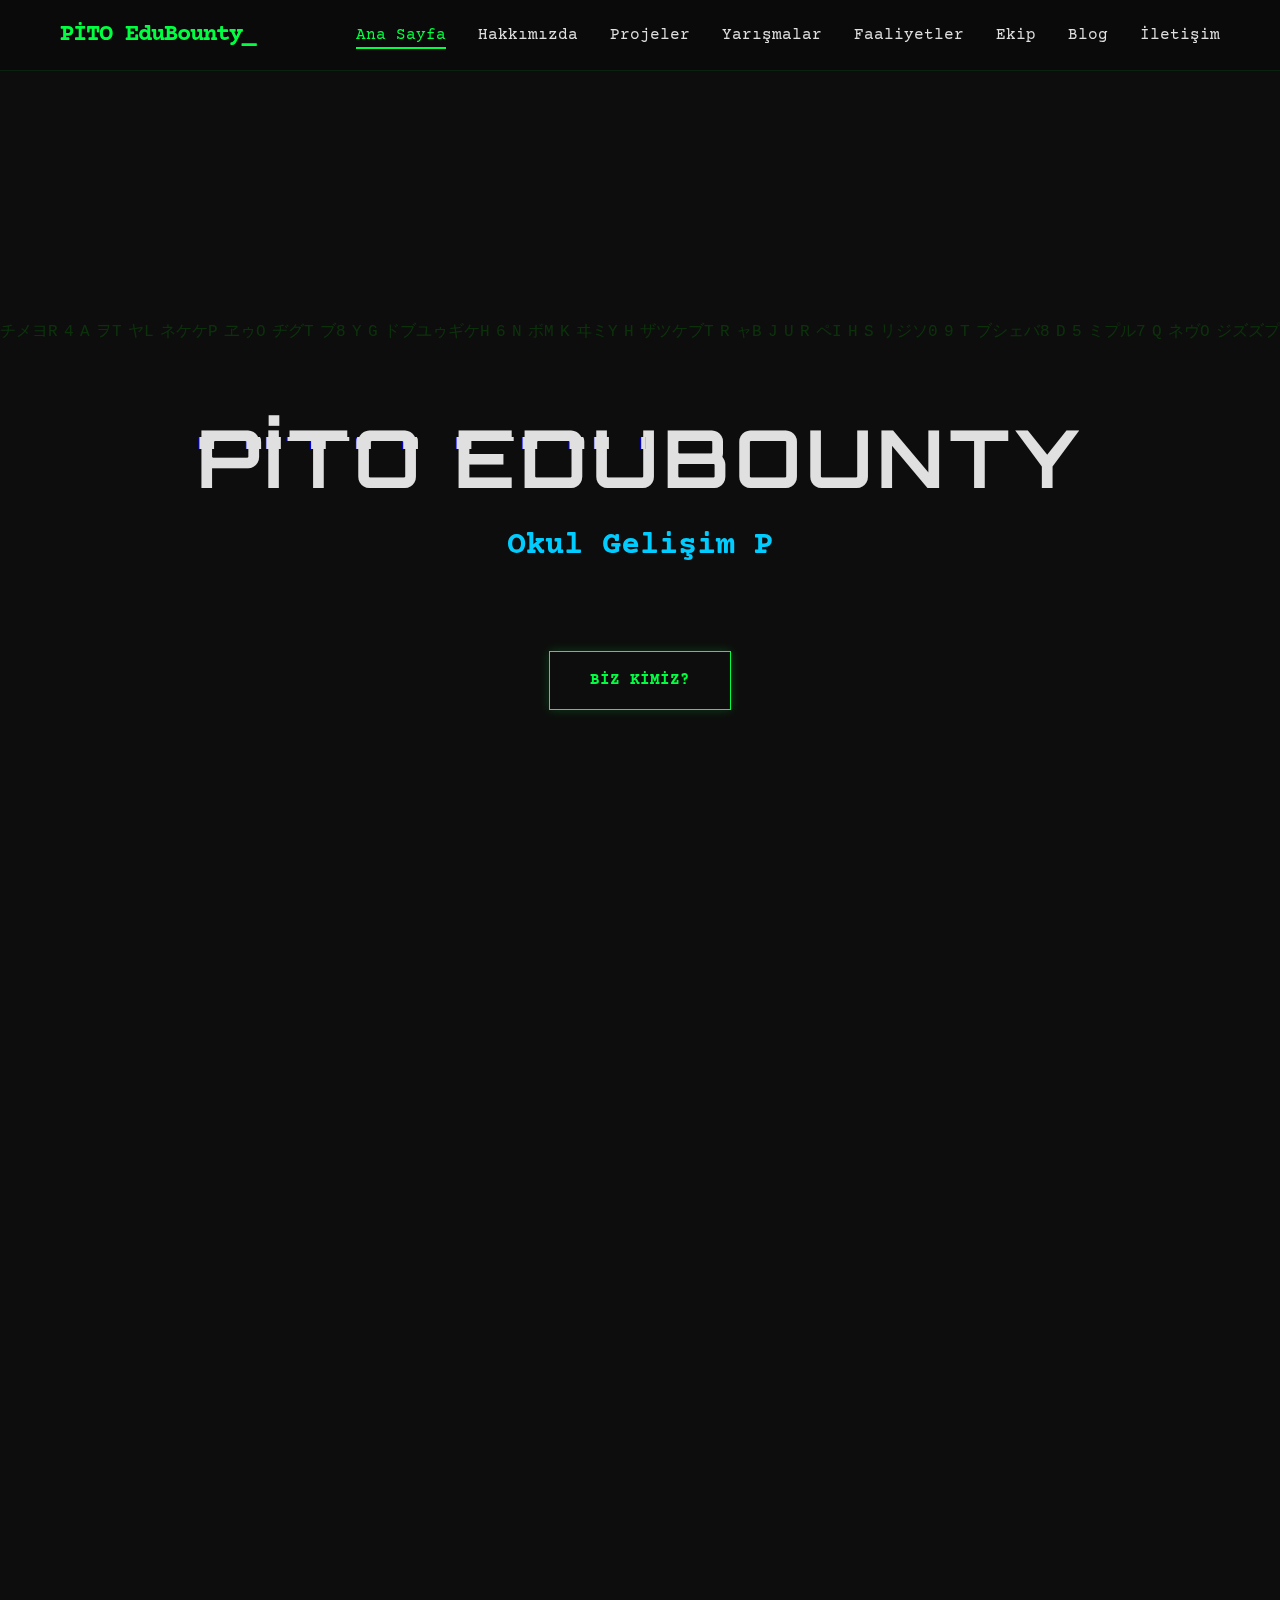
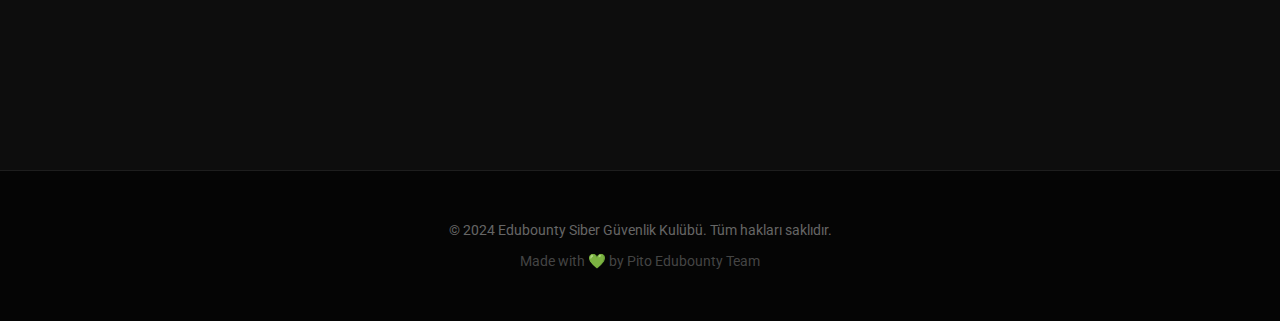
<file: index.html>
<!DOCTYPE html>
<html lang="tr">

<head>
    <meta charset="UTF-8">
    <meta name="viewport" content="width=device-width, initial-scale=1.0">
    <title>Edubounty | Ana Sayfa</title>
    <link rel="icon" type="image/png" href="favicon.png">
    <meta name="description"
        content="Edubounty Siber Güvenlik Kulübü - Dijital dünyayı güvenli kılmak için birlikte çalışıyoruz.">
    <link rel="stylesheet" href="css/style.css">
    <link rel="preconnect" href="https://fonts.googleapis.com">
    <link rel="preconnect" href="https://fonts.gstatic.com" crossorigin>
    <link
        href="https://fonts.googleapis.com/css2?family=Courier+Prime:ital,wght@0,400;0,700;1,400&family=Orbitron:wght@400;500;700;900&family=Roboto:wght@300;400;500;700&display=swap"
        rel="stylesheet">
</head>

<body>

    <canvas id="matrixCanvas"></canvas>

    <nav class="navbar">
        <div class="container nav-container">
            <a href="index.html" class="logo">PİTO EduBounty<span class="cursor">_</span></a>
            <div class="menu-toggle" id="mobile-menu">
                <span class="bar"></span>
                <span class="bar"></span>
                <span class="bar"></span>
            </div>
            <ul class="nav-menu">
                <li class="nav-item"><a href="index.html" class="nav-link">Ana Sayfa</a></li>
                <li class="nav-item"><a href="about.html" class="nav-link">Hakkımızda</a></li>
                <li class="nav-item"><a href="projects.html" class="nav-link">Projeler</a></li>
                <li class="nav-item"><a href="competitions.html" class="nav-link">Yarışmalar</a></li>
                <li class="nav-item"><a href="activities.html" class="nav-link">Faaliyetler</a></li>
                <li class="nav-item"><a href="team.html" class="nav-link">Ekip</a></li>
                <li class="nav-item"><a href="blog.html" class="nav-link">Blog</a></li>
                <li class="nav-item"><a href="contact.html" class="nav-link">İletişim</a></li>
            </ul>
        </div>
    </nav>

    <section class="hero">
        <div class="hero-content">
            <h1 class="glitch" data-text="PİTO EduBounty">PİTO EduBounty</h1>
            <h2 class="subtitle" id="typing-line-1" style="min-height: 1.6em;">Okul Gelişim Projesi</h2>
            <p class="slogan" id="typing-line-2" style="min-height: 1.6em;">Güvenli KOBİ, Güvenli Gelecek Projesi</p>
            <a href="about.html" class="cta-button">Biz Kimiz?</a>
        </div>
    </section>

    <div class="main-wrapper">
        <section class="section terminal-section">
            <div class="container">
                <div class="terminal-window">
                    <div class="terminal-header">
                        <div class="buttons">
                            <span class="btn red"></span>
                            <span class="btn yellow"></span>
                            <span class="btn green"></span>
                        </div>
                        <div class="title">bash -- edubounty/intro</div>
                    </div>
                    <div class="terminal-body">
                        <p class="command" id="term-cmd-1"></p>
                        <p class="output text-matrix-green" id="term-out-1"></p>
                        <p class="output" id="term-out-2"></p>
                        <p class="output" id="term-out-3"></p>
                        <p class="output" id="term-sys-ok"></p>
                        <p class="command blink">></p>
                    </div>
                </div>
            </div>
        </section>

        <section class="section stats-section">
            <div class="container">
                <div class="stats-grid">
                    <div class="stat-card">
                        <div class="stat-number neon-green">11</div>
                        <div class="stat-label">Ekip Üyesi 🕵️</div>
                    </div>
                    <div class="stat-card">
                        <div class="stat-number neon-blue">3+</div>
                        <div class="stat-label">Proje 🔐</div>
                    </div>
                    <div class="stat-card">
                        <div class="stat-number neon-green">2+</div>
                        <div class="stat-label">Yarışma 🏆</div>
                    </div>
                    <div class="stat-card">
                        <div class="stat-number neon-blue">5</div>
                        <div class="stat-label">Etkinlik 🎤</div>
                    </div>
                </div>
            </div>
        </section>

        <footer class="footer">
            <div class="container">
                <p>&copy; 2024 Edubounty Siber Güvenlik Kulübü. Tüm hakları saklıdır.</p>
                <p class="credits">Made with 💚 by Pito Edubounty Team</p>
            </div>
        </footer>
    </div>

    <script src="js/script.js"></script>
    <script src="js/typewriter.js"></script>
</body>

</html>
</file>
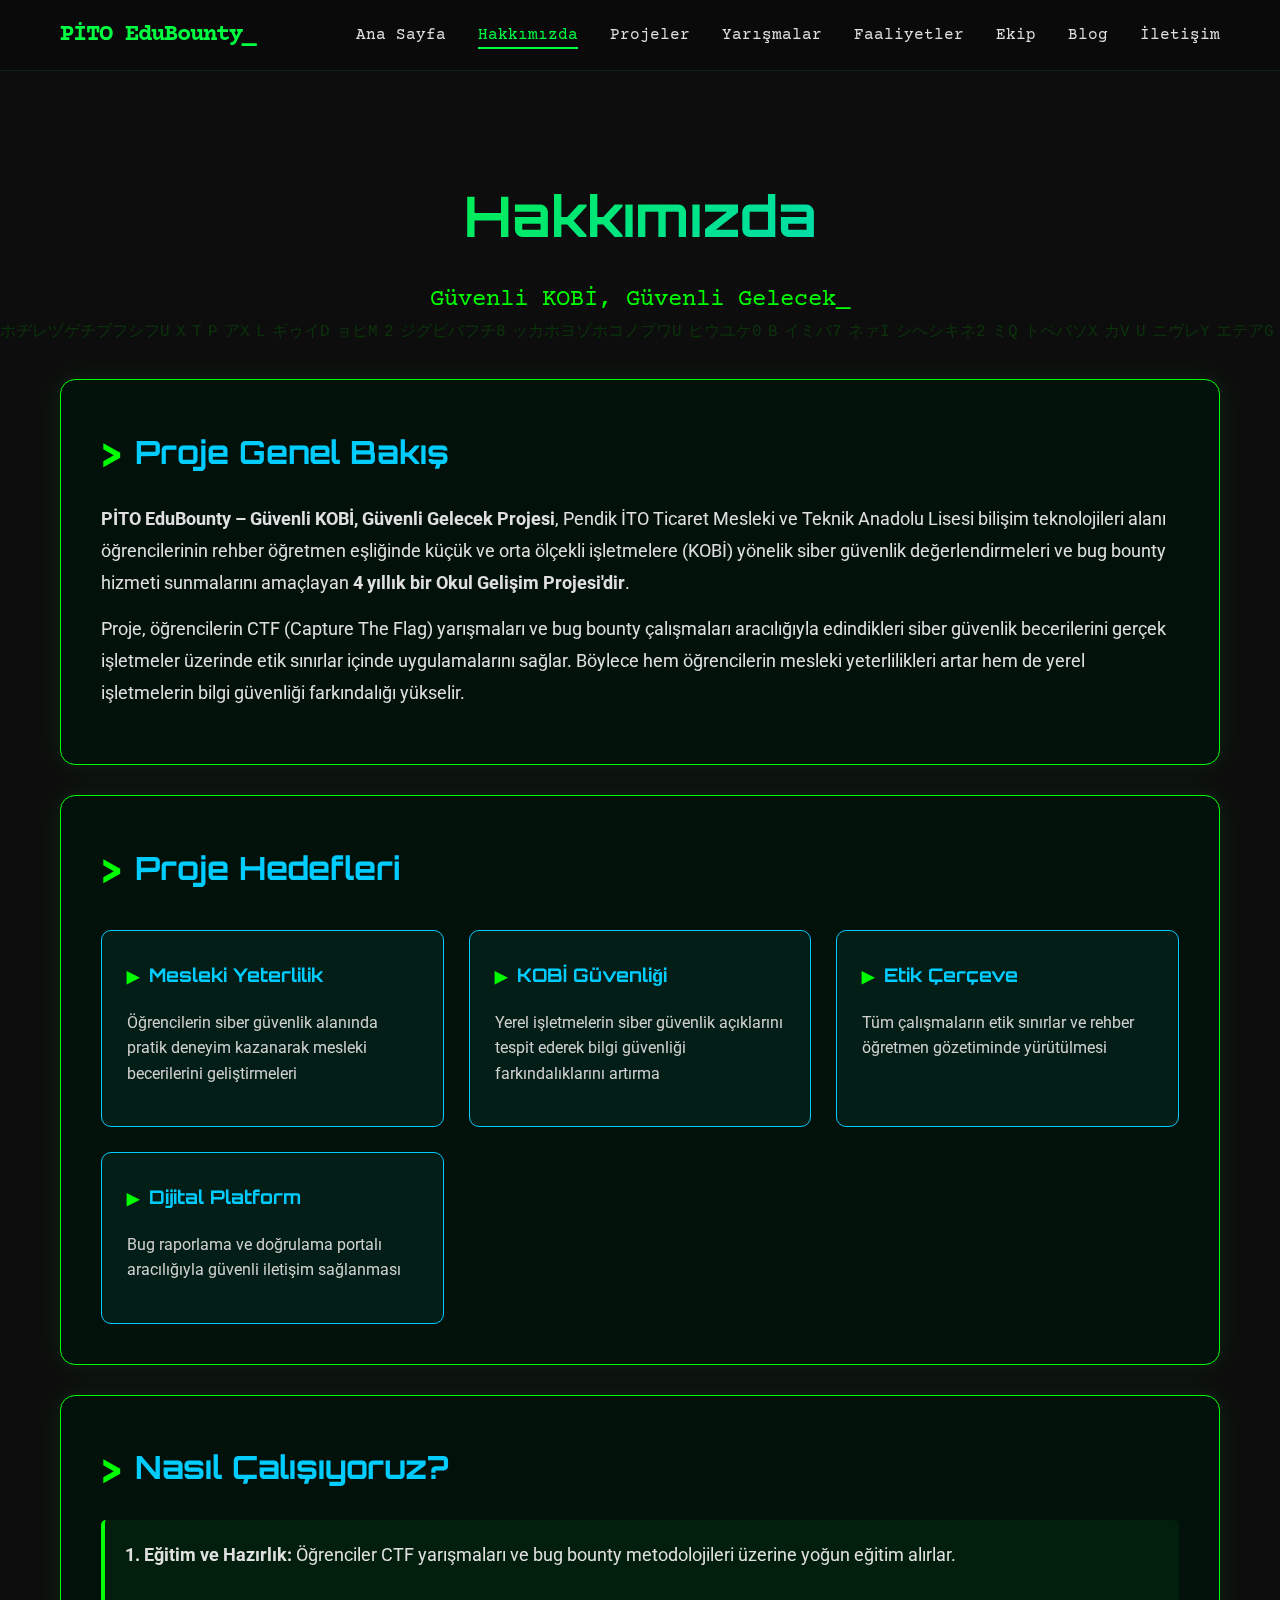
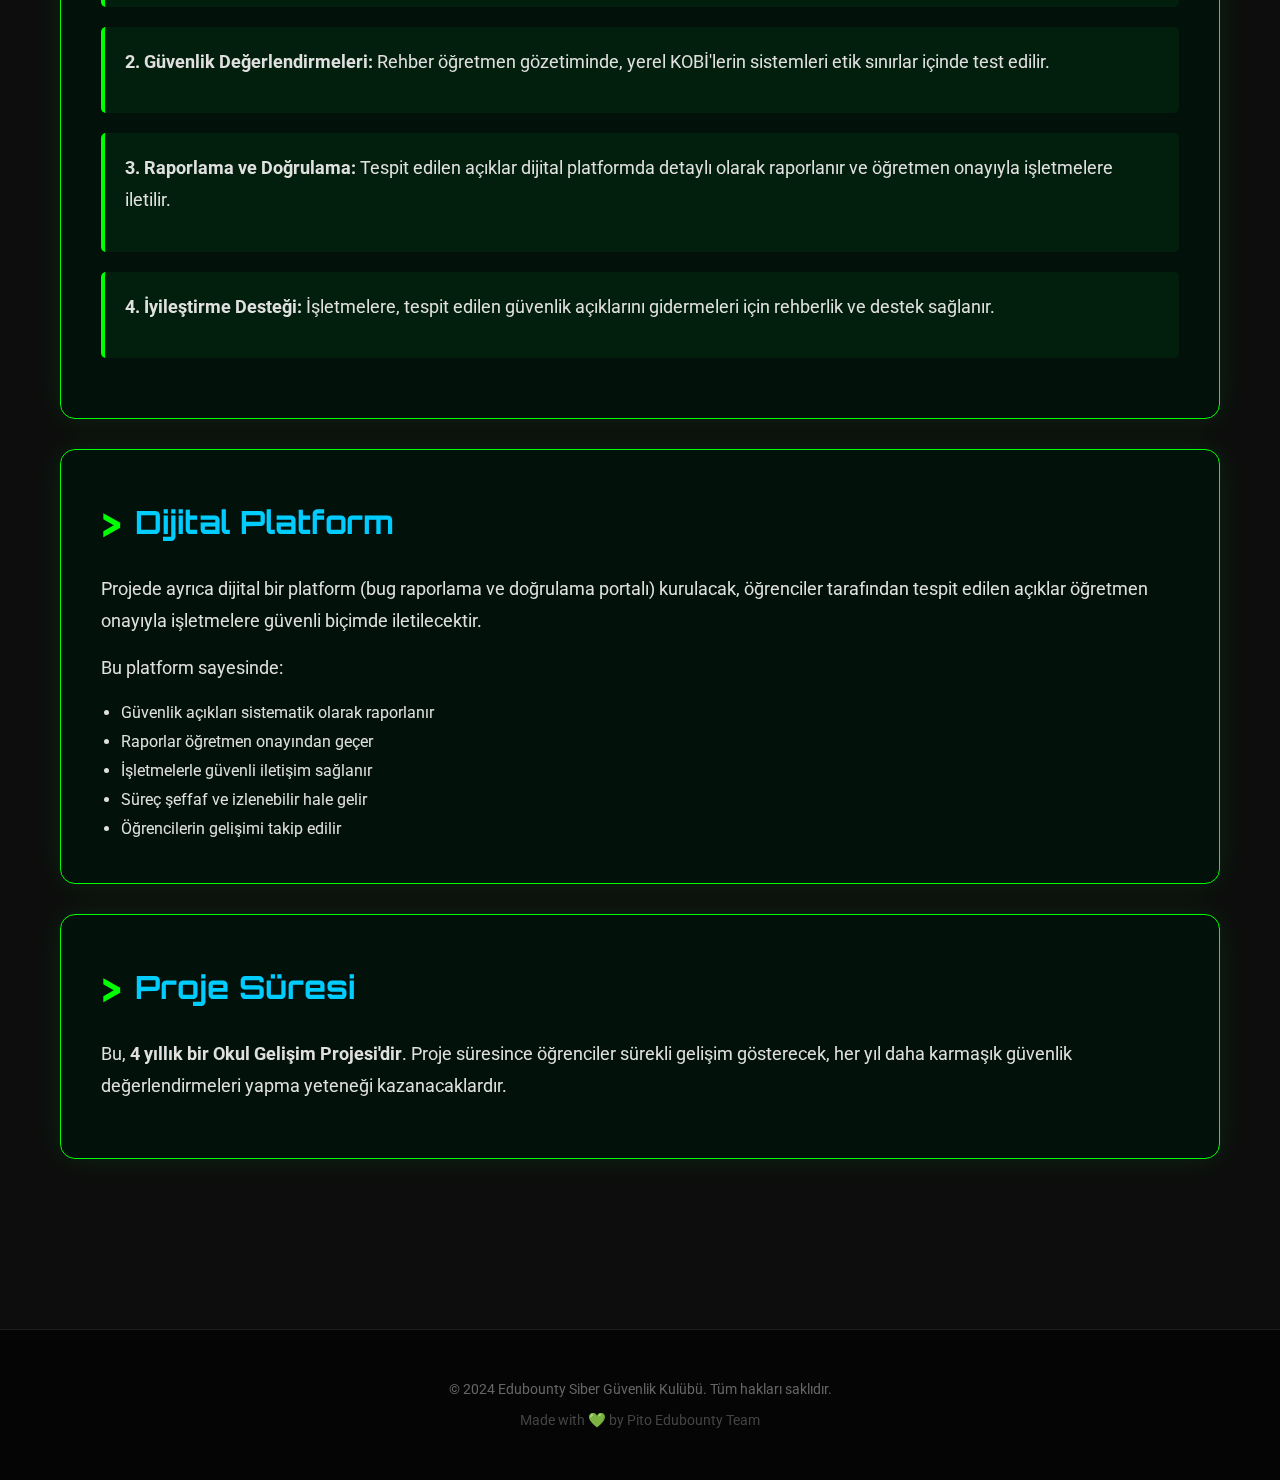
<file: about.html>
<!DOCTYPE html>
<html lang="tr">

<head>
    <meta charset="UTF-8">
    <meta name="viewport" content="width=device-width, initial-scale=1.0">
    <title>Hakkımızda | PİTO EduBounty</title>
    <link rel="icon" type="image/png" href="favicon.png">
    <meta name="description" content="PİTO EduBounty – Güvenli KOBİ, Güvenli Gelecek Projesi hakkında bilgi edinin.">
    <link rel="stylesheet" href="css/style.css">
    <link rel="preconnect" href="https://fonts.googleapis.com">
    <link rel="preconnect" href="https://fonts.gstatic.com" crossorigin>
    <link
        href="https://fonts.googleapis.com/css2?family=Courier+Prime:ital,wght@0,400;0,700;1,400&family=Orbitron:wght@400;500;700;900&family=Roboto:wght@300;400;500;700&display=swap"
        rel="stylesheet">
    <style>
        .about-section {
            padding: 100px 0 60px;
        }

        .about-hero {
            text-align: center;
            margin-bottom: 60px;
        }

        .about-hero h1 {
            font-size: 3.5rem;
            font-family: 'Orbitron', monospace;
            background: linear-gradient(135deg, var(--matrix-green), var(--neon-blue));
            -webkit-background-clip: text;
            -webkit-text-fill-color: transparent;
            margin-bottom: 20px;
            animation: fadeInUp 1s ease;
        }

        .about-hero .tagline {
            font-size: 1.5rem;
            color: var(--matrix-green);
            font-family: 'Courier Prime', monospace;
            margin-bottom: 10px;
        }

        .content-card {
            background: rgba(0, 20, 10, 0.8);
            border: 1px solid var(--matrix-green);
            border-radius: 15px;
            padding: 40px;
            margin-bottom: 30px;
            box-shadow: 0 0 30px rgba(0, 255, 65, 0.1);
            transition: all 0.3s ease;
        }

        .content-card:hover {
            transform: translateY(-5px);
            box-shadow: 0 0 40px rgba(0, 255, 65, 0.2);
            border-color: var(--neon-blue);
        }

        .content-card h2 {
            font-family: 'Orbitron', monospace;
            color: var(--neon-blue);
            font-size: 2rem;
            margin-bottom: 20px;
            display: flex;
            align-items: center;
            gap: 15px;
        }

        .content-card h2::before {
            content: ">";
            color: var(--matrix-green);
            font-size: 2.5rem;
        }

        .content-card p {
            font-size: 1.1rem;
            line-height: 1.8;
            color: #e0e0e0;
            margin-bottom: 15px;
        }

        .highlight-box {
            background: rgba(0, 255, 65, 0.05);
            border-left: 4px solid var(--matrix-green);
            padding: 20px;
            margin: 20px 0;
            border-radius: 5px;
        }

        .feature-grid {
            display: grid;
            grid-template-columns: repeat(auto-fit, minmax(300px, 1fr));
            gap: 25px;
            margin-top: 30px;
        }

        .feature-item {
            background: rgba(0, 255, 255, 0.05);
            border: 1px solid var(--neon-blue);
            border-radius: 10px;
            padding: 25px;
            transition: all 0.3s ease;
        }

        .feature-item:hover {
            background: rgba(0, 255, 255, 0.1);
            transform: translateY(-3px);
        }

        .feature-item h3 {
            color: var(--neon-blue);
            font-family: 'Orbitron', monospace;
            margin-bottom: 15px;
            display: flex;
            align-items: center;
            gap: 10px;
        }

        .feature-item h3::before {
            content: "▸";
            color: var(--matrix-green);
            font-size: 1.5rem;
        }

        .feature-item p {
            color: #d0d0d0;
            font-size: 1rem;
            line-height: 1.6;
        }

        @keyframes fadeInUp {
            from {
                opacity: 0;
                transform: translateY(30px);
            }

            to {
                opacity: 1;
                transform: translateY(0);
            }
        }

        @media (max-width: 768px) {
            .about-hero h1 {
                font-size: 2.5rem;
            }

            .about-hero .tagline {
                font-size: 1.2rem;
            }

            .content-card {
                padding: 25px;
            }

            .content-card h2 {
                font-size: 1.5rem;
            }
        }
    </style>
</head>

<body>

    <canvas id="matrixCanvas"></canvas>

    <nav class="navbar">
        <div class="container nav-container">
            <a href="index.html" class="logo">PİTO EduBounty<span class="cursor">_</span></a>
            <div class="menu-toggle" id="mobile-menu">
                <span class="bar"></span>
                <span class="bar"></span>
                <span class="bar"></span>
            </div>
            <ul class="nav-menu">
                <li class="nav-item"><a href="index.html" class="nav-link">Ana Sayfa</a></li>
                <li class="nav-item"><a href="about.html" class="nav-link">Hakkımızda</a></li>
                <li class="nav-item"><a href="projects.html" class="nav-link">Projeler</a></li>
                <li class="nav-item"><a href="competitions.html" class="nav-link">Yarışmalar</a></li>
                <li class="nav-item"><a href="activities.html" class="nav-link">Faaliyetler</a></li>
                <li class="nav-item"><a href="team.html" class="nav-link">Ekip</a></li>
                <li class="nav-item"><a href="blog.html" class="nav-link">Blog</a></li>
                <li class="nav-item"><a href="contact.html" class="nav-link">İletişim</a></li>
            </ul>
        </div>
    </nav>

    <div class="main-wrapper">
        <section class="about-section">
            <div class="container">
                <div class="about-hero">
                    <h1>Hakkımızda</h1>
                    <p class="tagline">Güvenli KOBİ, Güvenli Gelecek_</p>
                </div>

                <div class="content-card">
                    <h2>Proje Genel Bakış</h2>
                    <p>
                        <strong>PİTO EduBounty – Güvenli KOBİ, Güvenli Gelecek Projesi</strong>, Pendik İTO Ticaret
                        Mesleki ve Teknik Anadolu Lisesi bilişim teknolojileri alanı öğrencilerinin rehber öğretmen
                        eşliğinde küçük ve orta ölçekli işletmelere (KOBİ) yönelik siber güvenlik değerlendirmeleri ve
                        bug bounty hizmeti sunmalarını amaçlayan <strong>4 yıllık bir Okul Gelişim Projesi'dir</strong>.
                    </p>
                    <p>
                        Proje, öğrencilerin CTF (Capture The Flag) yarışmaları ve bug bounty çalışmaları aracılığıyla
                        edindikleri siber güvenlik becerilerini gerçek işletmeler üzerinde etik sınırlar içinde
                        uygulamalarını sağlar. Böylece hem öğrencilerin mesleki yeterlilikleri artar hem de yerel
                        işletmelerin bilgi güvenliği farkındalığı yükselir.
                    </p>
                </div>

                <div class="content-card">
                    <h2>Proje Hedefleri</h2>
                    <div class="feature-grid">
                        <div class="feature-item">
                            <h3>Mesleki Yeterlilik</h3>
                            <p>Öğrencilerin siber güvenlik alanında pratik deneyim kazanarak mesleki becerilerini
                                geliştirmeleri</p>
                        </div>
                        <div class="feature-item">
                            <h3>KOBİ Güvenliği</h3>
                            <p>Yerel işletmelerin siber güvenlik açıklarını tespit ederek bilgi güvenliği
                                farkındalıklarını artırma</p>
                        </div>
                        <div class="feature-item">
                            <h3>Etik Çerçeve</h3>
                            <p>Tüm çalışmaların etik sınırlar ve rehber öğretmen gözetiminde yürütülmesi</p>
                        </div>
                        <div class="feature-item">
                            <h3>Dijital Platform</h3>
                            <p>Bug raporlama ve doğrulama portalı aracılığıyla güvenli iletişim sağlanması</p>
                        </div>
                    </div>
                </div>

                <div class="content-card">
                    <h2>Nasıl Çalışıyoruz?</h2>
                    <div class="highlight-box">
                        <p><strong>1. Eğitim ve Hazırlık:</strong> Öğrenciler CTF yarışmaları ve bug bounty
                            metodolojileri üzerine yoğun eğitim alırlar.</p>
                    </div>
                    <div class="highlight-box">
                        <p><strong>2. Güvenlik Değerlendirmeleri:</strong> Rehber öğretmen gözetiminde, yerel KOBİ'lerin
                            sistemleri etik sınırlar içinde test edilir.</p>
                    </div>
                    <div class="highlight-box">
                        <p><strong>3. Raporlama ve Doğrulama:</strong> Tespit edilen açıklar dijital platformda detaylı
                            olarak raporlanır ve öğretmen onayıyla işletmelere iletilir.</p>
                    </div>
                    <div class="highlight-box">
                        <p><strong>4. İyileştirme Desteği:</strong> İşletmelere, tespit edilen güvenlik açıklarını
                            gidermeleri için rehberlik ve destek sağlanır.</p>
                    </div>
                </div>

                <div class="content-card">
                    <h2>Dijital Platform</h2>
                    <p>
                        Projede ayrıca dijital bir platform (bug raporlama ve doğrulama portalı) kurulacak, öğrenciler
                        tarafından tespit edilen açıklar öğretmen onayıyla işletmelere güvenli biçimde iletilecektir.
                    </p>
                    <p>
                        Bu platform sayesinde:
                    </p>
                    <ul style="color: #e0e0e0; line-height: 1.8; margin-left: 20px;">
                        <li>Güvenlik açıkları sistematik olarak raporlanır</li>
                        <li>Raporlar öğretmen onayından geçer</li>
                        <li>İşletmelerle güvenli iletişim sağlanır</li>
                        <li>Süreç şeffaf ve izlenebilir hale gelir</li>
                        <li>Öğrencilerin gelişimi takip edilir</li>
                    </ul>
                </div>

                <div class="content-card">
                    <h2>Proje Süresi</h2>
                    <p>
                        Bu, <strong>4 yıllık bir Okul Gelişim Projesi'dir</strong>. Proje süresince öğrenciler sürekli
                        gelişim gösterecek, her yıl daha karmaşık güvenlik değerlendirmeleri yapma yeteneği
                        kazanacaklardır.
                    </p>
                </div>

            </div>
        </section>

        <footer class="footer">
            <div class="container">
                <p>&copy; 2024 Edubounty Siber Güvenlik Kulübü. Tüm hakları saklıdır.</p>
                <p class="credits">Made with 💚 by Pito Edubounty Team</p>
            </div>
        </footer>
    </div>

    <script src="js/script.js"></script>
</body>

</html>
</file>
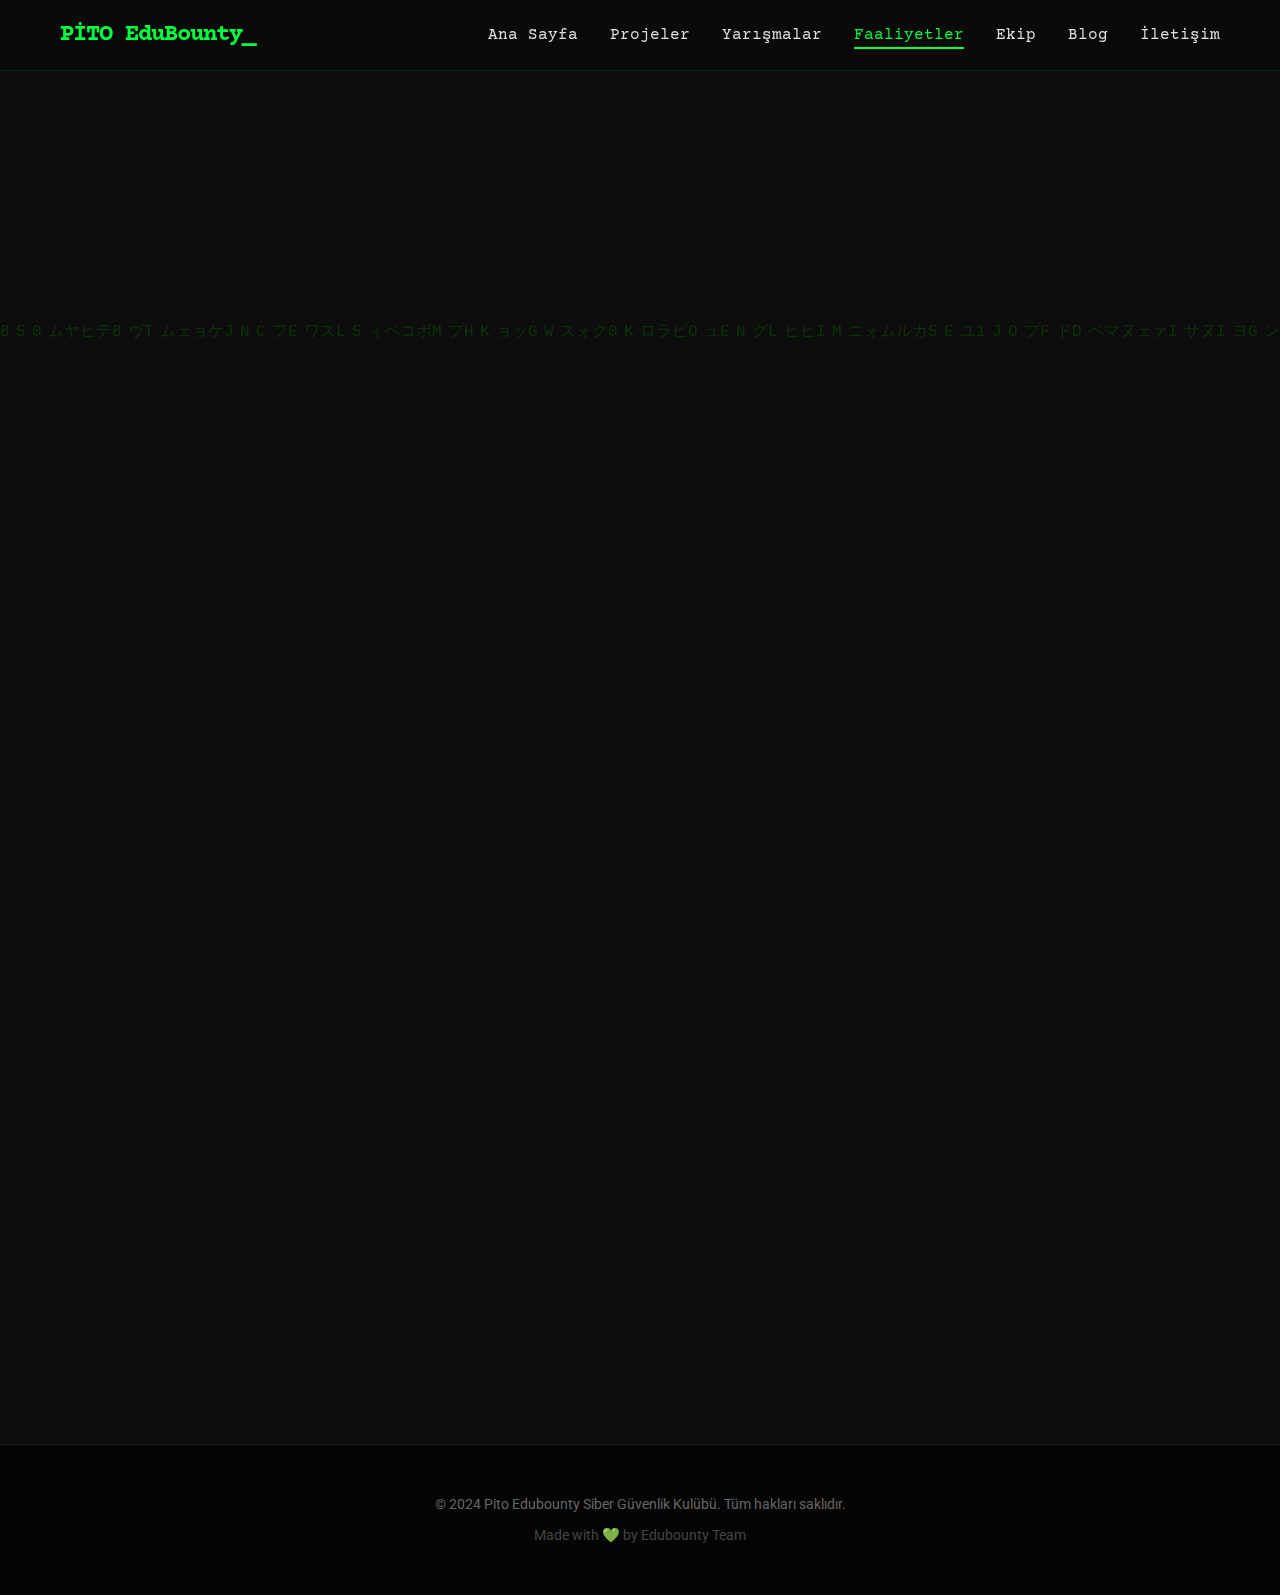
<file: activities.html>
<!DOCTYPE html>
<html lang="tr">

<head>
    <meta charset="UTF-8">
    <meta name="viewport" content="width=device-width, initial-scale=1.0">
    <title>Edubounty | Faaliyetler</title>
    <link rel="icon" type="image/png" href="favicon.png">
    <link rel="stylesheet" href="css/style.css">
    <link
        href="https://fonts.googleapis.com/css2?family=Courier+Prime:ital,wght@0,400;0,700;1,400&family=Orbitron:wght@400;500;700;900&family=Roboto:wght@300;400;500;700&display=swap"
        rel="stylesheet">
</head>

<body>

    <canvas id="matrixCanvas"></canvas>

    <nav class="navbar">
        <div class="container nav-container">
            <a href="index.html" class="logo">PİTO EduBounty<span class="cursor">_</span></a>
            <div class="menu-toggle" id="mobile-menu">
                <span class="bar"></span>
                <span class="bar"></span>
                <span class="bar"></span>
            </div>
            <ul class="nav-menu">
                <li class="nav-item"><a href="index.html" class="nav-link">Ana Sayfa</a></li>
                <li class="nav-item"><a href="projects.html" class="nav-link">Projeler</a></li>
                <li class="nav-item"><a href="competitions.html" class="nav-link">Yarışmalar</a></li>
                <li class="nav-item"><a href="activities.html" class="nav-link active">Faaliyetler</a></li>
                <li class="nav-item"><a href="team.html" class="nav-link">Ekip</a></li>
                <li class="nav-item"><a href="blog.html" class="nav-link">Blog</a></li>
                <li class="nav-item"><a href="contact.html" class="nav-link">İletişim</a></li>
            </ul>
        </div>
    </nav>

    <div class="main-wrapper" style="padding-top: 80px;">
        <section class="section">
            <div class="container">
                <h2 class="section-title">&lt;/ AYLIK FAALİYETLER /&gt;</h2>
                <div class="timeline">
                    <!-- JavaScript ile doldurulacak -->
                </div>
            </div>
        </section>

        <footer class="footer">
            <div class="container">
                <p>&copy; 2024 Pito Edubounty Siber Güvenlik Kulübü. Tüm hakları saklıdır.</p>
                <p class="credits">Made with 💚 by Edubounty Team</p>
            </div>
        </footer>
    </div>

    <script src="js/script.js"></script>
    <script src="js/activities.js?v=2"></script>
</body>

</html>
</file>
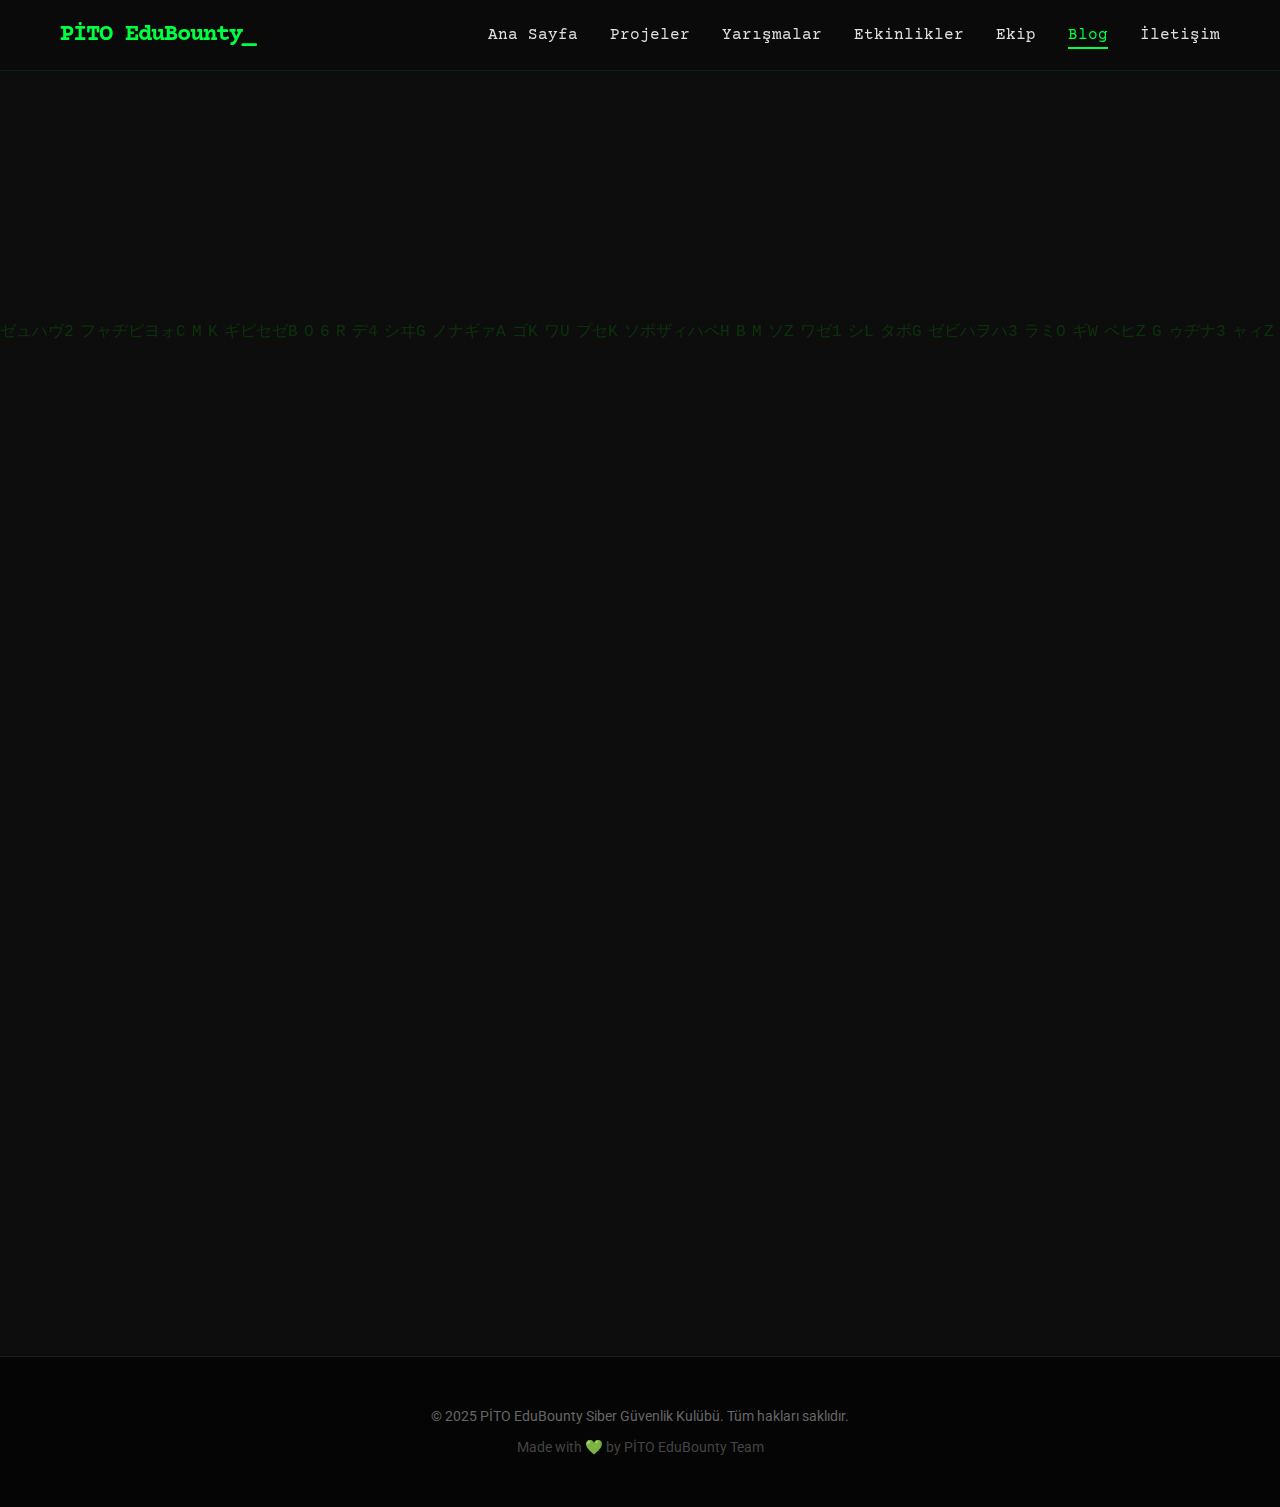
<file: blog.html>
<!DOCTYPE html>
<html lang="tr">
<head>
    <meta charset="UTF-8">
    <meta name="viewport" content="width=device-width, initial-scale=1.0">
    <title>Edubounty | Blog</title>
    <link rel="icon" type="image/png" href="favicon.png">
    <link rel="stylesheet" href="css/style.css">
    <link href="https://fonts.googleapis.com/css2?family=Courier+Prime:ital,wght@0,400;0,700;1,400&family=Orbitron:wght@400;500;700;900&family=Roboto:wght@300;400;500;700&display=swap" rel="stylesheet">
</head>
<body>

    <canvas id="matrixCanvas"></canvas>

    <nav class="navbar">
        <div class="container nav-container">
            <a href="index.html" class="logo">PİTO EduBounty<span class="cursor">_</span></a>
            <div class="menu-toggle" id="mobile-menu">
                <span class="bar"></span>
                <span class="bar"></span>
                <span class="bar"></span>
            </div>
            <ul class="nav-menu">
                <li class="nav-item"><a href="index.html" class="nav-link">Ana Sayfa</a></li>
                <li class="nav-item"><a href="projects.html" class="nav-link">Projeler</a></li>
                <li class="nav-item"><a href="competitions.html" class="nav-link">Yarışmalar</a></li>
                <li class="nav-item"><a href="events.html" class="nav-link">Etkinlikler</a></li>
                <li class="nav-item"><a href="team.html" class="nav-link">Ekip</a></li>
                <li class="nav-item"><a href="blog.html" class="nav-link active">Blog</a></li>
                <li class="nav-item"><a href="contact.html" class="nav-link">İletişim</a></li>
            </ul>
        </div>
    </nav>

    <div class="main-wrapper" style="padding-top: 80px;">
        <section class="section">
            <div class="container">
                <h2 class="section-title">&lt;/ BLOG /&gt;</h2>
                <div class="grid-2" id="blog-grid">
                    <!-- Blog kartları JavaScript ile yüklenecek -->
                    <p style="text-align: center; color: var(--neon-green); grid-column: 1 / -1;">Yükleniyor...</p>
                </div>
            </div>
        </section>

        <footer class="footer">
            <div class="container">
                <p>&copy; 2025 PİTO EduBounty Siber Güvenlik Kulübü. Tüm hakları saklıdır.</p>
                <p class="credits">Made with 💚 by PİTO EduBounty Team</p>
            </div>
        </footer>
    </div>

    <script src="js/script.js"></script>
    <script>
        // Blog listesini dinamik olarak yükle
        fetch('blog-posts/index.json')
            .then(response => response.json())
            .then(blogs => {
                const blogGrid = document.getElementById('blog-grid');
                blogGrid.innerHTML = ''; // "Yükleniyor..." mesajını temizle

                blogs.forEach(blog => {
                    const card = document.createElement('div');
                    card.className = 'card blog-card';
                    card.innerHTML = `
                        <div class="badge">${blog.badge}</div>
                        <h3>${blog.title}</h3>
                        <p class="date" style="color: #888; font-size: 0.9rem; margin-bottom: 0.5rem;">${blog.date}</p>
                        <p>${blog.description}</p>
                        <a href="blog-post.html?id=${blog.id}" class="cta-button" style="font-size: 0.8rem; padding: 0.5rem 1rem;">Devamını Oku_</a>
                    `;
                    blogGrid.appendChild(card);
                });
            })
            .catch(error => {
                document.getElementById('blog-grid').innerHTML = '<p style="color: #ff5f56; grid-column: 1 / -1; text-align: center;">Blog yazıları yüklenemedi.</p>';
                console.error('Blog yükleme hatası:', error);
            });
    </script>
</body>
</html>
</file>
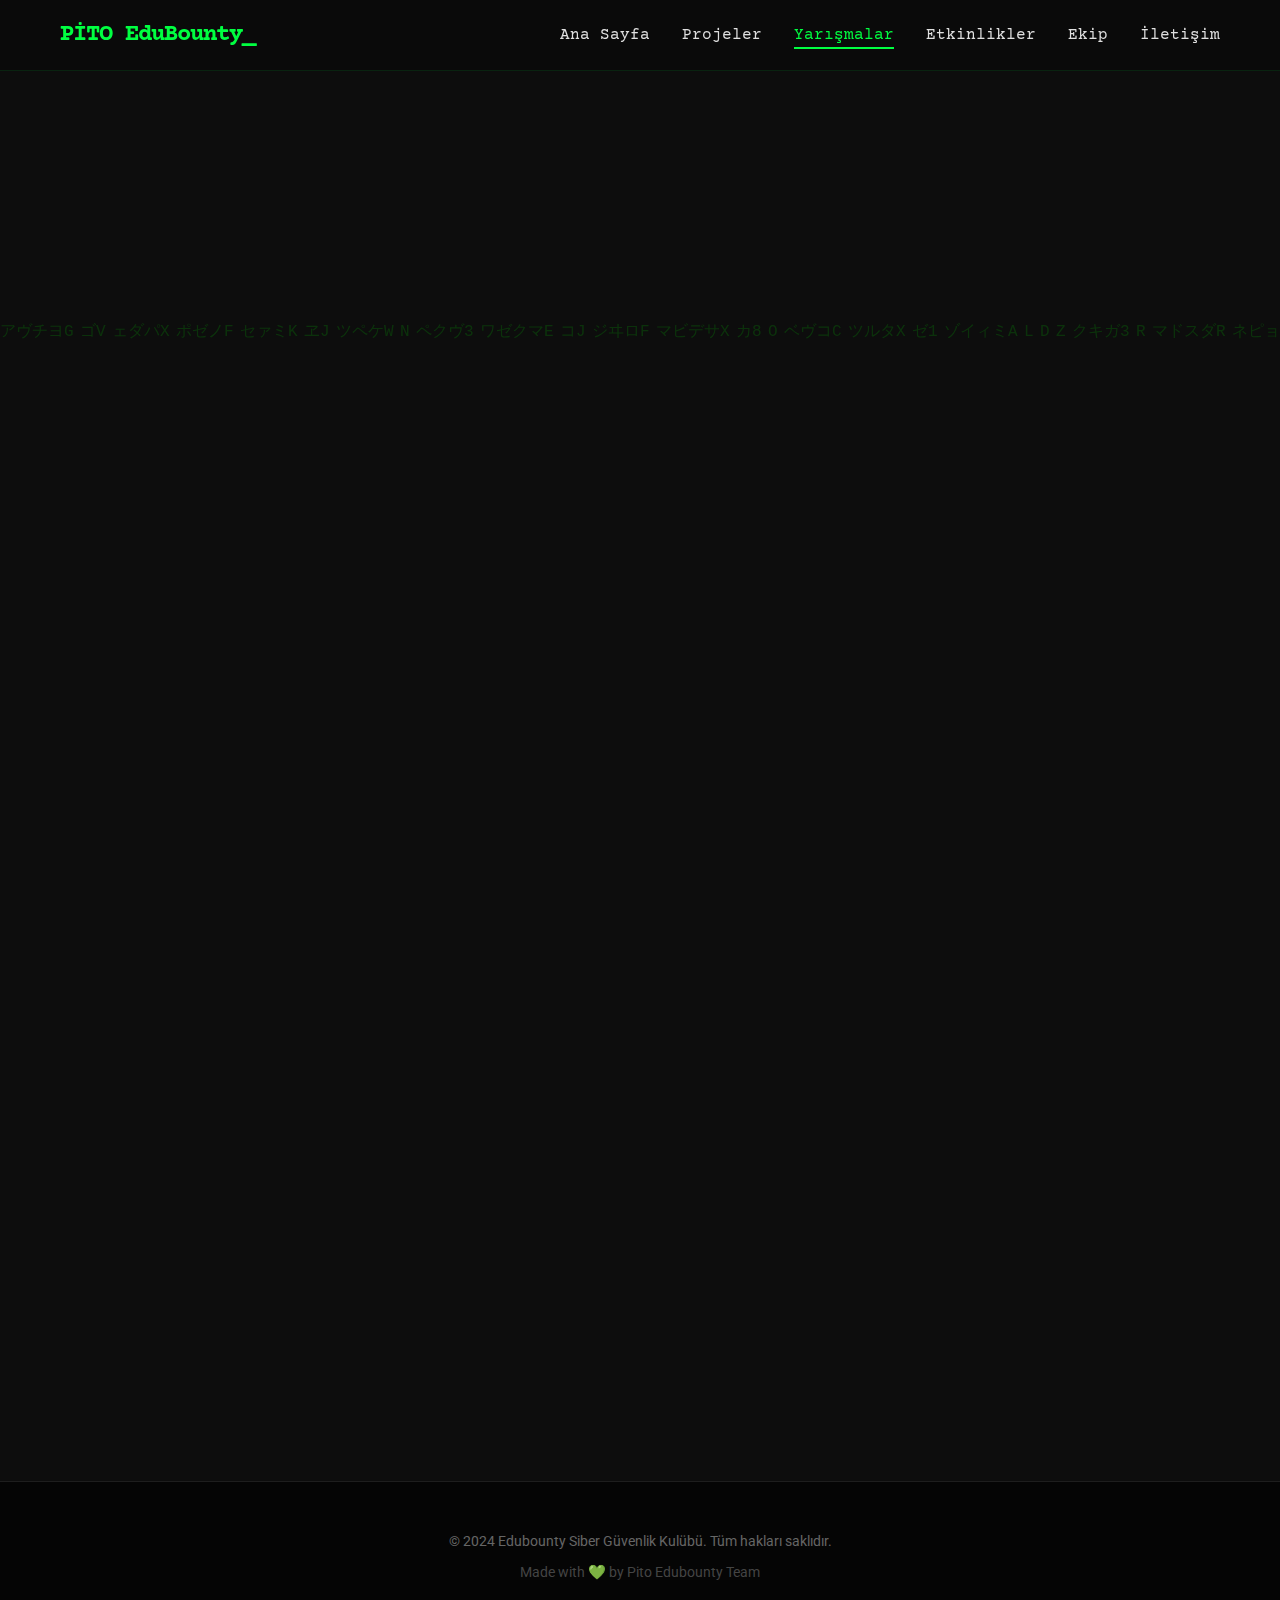
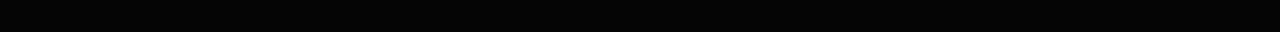
<file: competitions.html>
<!DOCTYPE html>
<html lang="tr">
<head>
    <meta charset="UTF-8">
    <meta name="viewport" content="width=device-width, initial-scale=1.0">
    <title>Edubounty | Yarışmalar</title>
    <link rel="icon" type="image/png" href="favicon.png">
    <link rel="stylesheet" href="css/style.css">
    <link href="https://fonts.googleapis.com/css2?family=Courier+Prime:ital,wght@0,400;0,700;1,400&family=Orbitron:wght@400;500;700;900&family=Roboto:wght@300;400;500;700&display=swap" rel="stylesheet">
</head>
<body>

    <canvas id="matrixCanvas"></canvas>

    <nav class="navbar">
        <div class="container nav-container">
            <a href="index.html" class="logo">PİTO EduBounty<span class="cursor">_</span></a>
            <div class="menu-toggle" id="mobile-menu">
                <span class="bar"></span>
                <span class="bar"></span>
                <span class="bar"></span>
            </div>
            <ul class="nav-menu">
                <li class="nav-item"><a href="index.html" class="nav-link">Ana Sayfa</a></li>
                <li class="nav-item"><a href="projects.html" class="nav-link">Projeler</a></li>
                <li class="nav-item"><a href="competitions.html" class="nav-link">Yarışmalar</a></li>
                <li class="nav-item"><a href="events.html" class="nav-link">Etkinlikler</a></li>
                <li class="nav-item"><a href="team.html" class="nav-link">Ekip</a></li>
                <li class="nav-item"><a href="contact.html" class="nav-link">İletişim</a></li>
            </ul>
        </div>
    </nav>

    <div class="main-wrapper" style="padding-top: 80px;">
        <section class="section">
            <div class="container">
                <h2 class="section-title">&lt;/ YARIŞMALAR /&gt;</h2>
                <div class="grid-2">
                    <div class="card competition-card">
                        <div class="badge">🏆 İLK 3</div>
                        <h3>Türkiye Siber Güvenlik Kümelenmesi & GençTek Liseler Arası Online Siber Güvenlik (CTF) Yarışması</h3>
                        <p>Türkiye Siber Güvenlik Kümelenmesi ve GençTek iş birliğiyle düzenlenen, 81 ilden 574 öğrencinin katıldığı Online CTF Yarışması'nda kulübümüz büyük başarı elde etti.<br><br>
                        Öğrencimiz <strong>Eray FAZLIOĞLU</strong> yarışmayı 2. tamamlayarak dereceye girerken; <strong>Selman Farisi CÜZDAN</strong> 4. ve <strong>Talha Yiğit ATMACA</strong> 5. sırada yer aldılar.<br><br>
                        Bu süreçte üstün performans gösteren öğrencilerimizi ve danışman öğretmenimiz <strong>Cihan GÜNGÖR</strong>'ü tebrik ediyoruz.</p>
                    </div>
                    <div class="card competition-card">
                        <div class="badge">🥇 2.lik</div>
                        <h3>BeingWise CTF Yarışması</h3>
                        <p>Öğrencilerimiz, ön elemeyi geçerek finale kalan ilk 20 takım arasına girmeyi başardı. Üniversite öğrencilerine karşı 24 saat aralıksız süren zorlu final mücadelesini <strong>2.</strong> olarak tamamladılar.<br><br>
                        Takımımıza rehberlik eden öğretmenimiz <strong>Cihan GÜNGÖR</strong>'ü ve bu büyük başarıya imza atan öğrencilerimiz <strong>Selman Farisi CÜZDAN</strong>, <strong>Eray FAZLIOĞLU</strong>, <strong>Talha Yiğit ATMACA</strong> ve <strong>Murat KABAKÇIOĞLU</strong>'nu tebrik eder, başarılarının devamını dileriz.</p>
                    </div>
                    <div class="card competition-card">
                        <div class="badge">🎯 Hedef</div>
                        <h3>BayrakSende yarışması</h3>
                        <p>Bu yılki en büyük hedeflerimizden biri olan <strong>BayrakSende</strong> siber güvenlik yarışması için hazırlıklarımıza hız kesmeden devam ediyoruz. <br><br>
                        Ekibimiz, düzenli antrenmanlar ve strateji toplantılarıyla bu prestijli organizasyona hazırlanmakta olup, üstün bir performans sergileyerek <strong>ilk 3</strong> içerisinde yer almayı ve okulumuzu en iyi şekilde temsil etmeyi amaçlamaktadır.</p>
                    </div>
                    <div class="card competition-card">
                        <div class="badge">🔓 Haftalık</div>
                        <h3>PicoCTF, HackTheBox, TryHackMe ve PitoCTF</h3>
                        <p><strong>PicoCTF</strong>, <strong>HackTheBox</strong>, <strong>TryHackMe</strong> ve <strong>ctf.pitoctf.online</strong> gibi önde gelen platformlarda düzenli olarak antrenmanlar yapıyoruz. Farklı zorluk seviyelerindeki senaryoları çözerek web güvenliği, kriptografi ve sızma testleri alanlarındaki yeteneklerimizi sürekli geliştiriyoruz.</p>
                    </div>
                    <div class="card competition-card">
                        <div class="badge">🎪 Sürekli</div>
                        <h3>OverTheWire Wargames</h3>
                        <p>Linux, web security ve reverse engineering konularında düzenli eğitimler yapıyoruz.</p>
                    </div>
                </div>
            </div>
        </section>

        <footer class="footer">
            <div class="container">
                <p>&copy; 2024 Edubounty Siber Güvenlik Kulübü. Tüm hakları saklıdır.</p>
                <p class="credits">Made with 💚 by Pito Edubounty Team</p>
            </div>
        </footer>
    </div>

    <script src="js/script.js"></script>
</body>
</html>
</file>
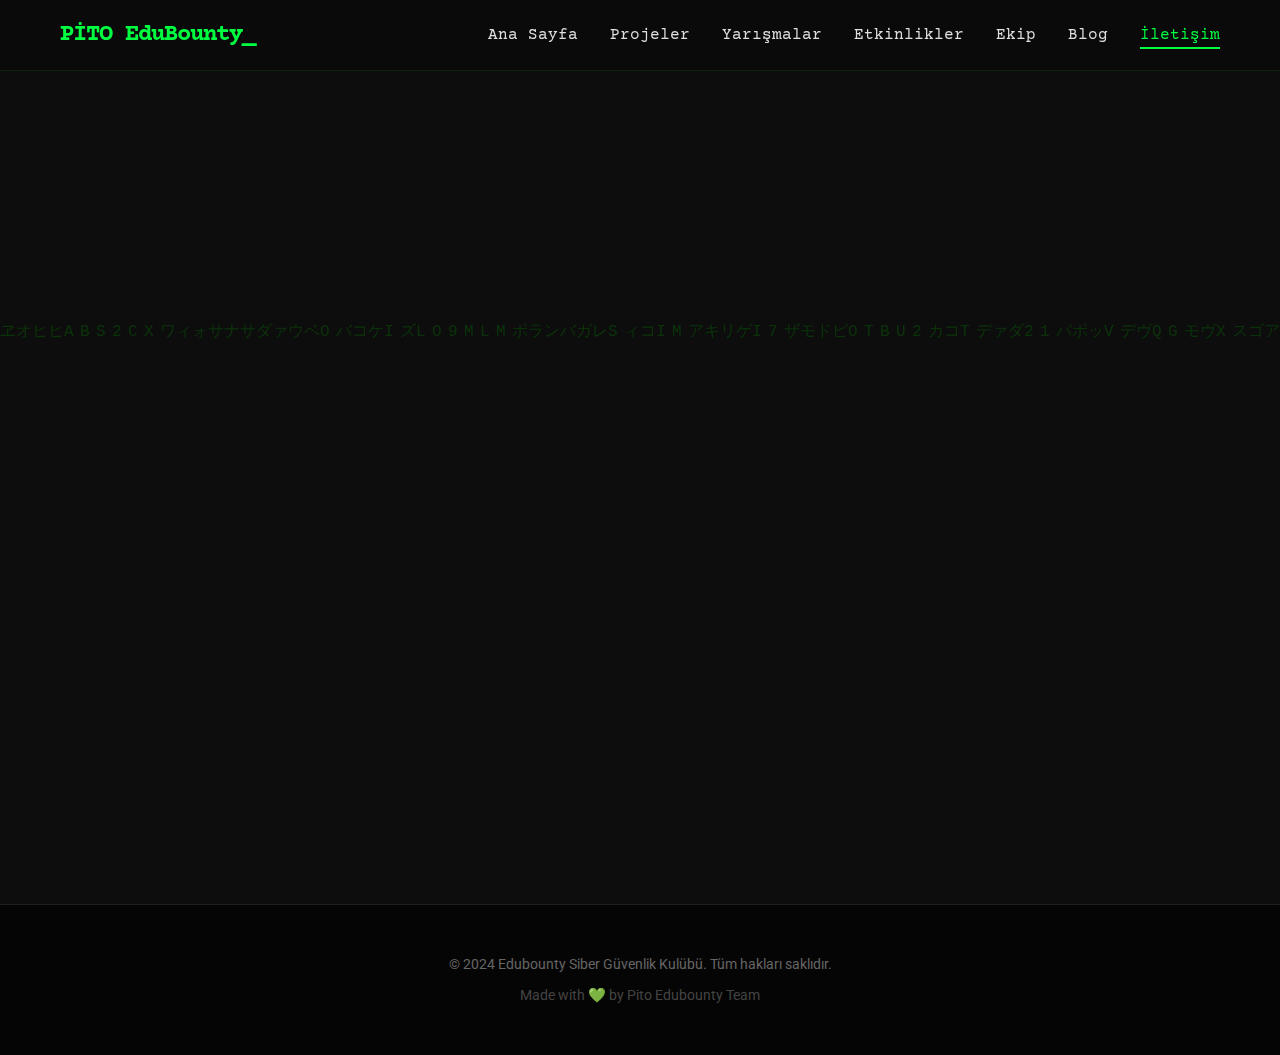
<file: contact.html>
<!DOCTYPE html>
<html lang="tr">
<head>
    <meta charset="UTF-8">
    <meta name="viewport" content="width=device-width, initial-scale=1.0">
    <title>Edubounty | İletişim</title>
    <link rel="icon" type="image/png" href="favicon.png">
    <link rel="stylesheet" href="css/style.css">
    <link href="https://fonts.googleapis.com/css2?family=Courier+Prime:ital,wght@0,400;0,700;1,400&family=Orbitron:wght@400;500;700;900&family=Roboto:wght@300;400;500;700&display=swap" rel="stylesheet">
</head>
<body>

    <canvas id="matrixCanvas"></canvas>

    <nav class="navbar">
        <div class="container nav-container">
            <a href="index.html" class="logo">PİTO EduBounty<span class="cursor">_</span></a>
            <div class="menu-toggle" id="mobile-menu">
                <span class="bar"></span>
                <span class="bar"></span>
                <span class="bar"></span>
            </div>
            <ul class="nav-menu">
                <li class="nav-item"><a href="index.html" class="nav-link">Ana Sayfa</a></li>
                <li class="nav-item"><a href="projects.html" class="nav-link">Projeler</a></li>
                <li class="nav-item"><a href="competitions.html" class="nav-link">Yarışmalar</a></li>
                <li class="nav-item"><a href="events.html" class="nav-link">Etkinlikler</a></li>
                <li class="nav-item"><a href="team.html" class="nav-link">Ekip</a></li>
                <li class="nav-item"><a href="blog.html" class="nav-link">Blog</a></li>
                <li class="nav-item"><a href="contact.html" class="nav-link">İletişim</a></li>
            </ul>
        </div>
    </nav>

    <div class="main-wrapper" style="padding-top: 80px;">
        <section class="section contact-section">
            <div class="container">
                <h2 class="section-title">&lt;/ İLETİŞİM /&gt;</h2>
                <div class="contact-wrapper">
                    <div class="terminal-window">
                        <div class="terminal-body">
                            <p class="output">> Bize ulaşın ve topluluğumuza katılın!</p>
                            <br>
                            <ul class="contact-list">
                                <li>📧 Email: <a href="mailto:pitoedubounty@gmail.com">pitoedubounty@gmail.com</a></li>
                                <li>📱 Instagram: <a href="#">Yakında!</a></li>
                                <li>💼 LinkedIn: <a href="https://www.linkedin.com/in/pito-edubounty/" target="_blank">Tıkla!</a></li>
                                <li>🐙 GitHub: <a href="https://github.com/pitoedubounty" target="_blank">github.com/pitoedubounty</a></li>
                            </ul>
                        </div>
                    </div>
                    <div class="contact-action">
                        <a href="mailto:pitoedubounty@gmail.com" class="cta-button large">Bize Ulas_</a>
                    </div>
                </div>
            </div>
        </section>

        <footer class="footer">
            <div class="container">
                <p>&copy; 2024 Edubounty Siber Güvenlik Kulübü. Tüm hakları saklıdır.</p>
                <p class="credits">Made with 💚 by Pito Edubounty Team</p>
            </div>
        </footer>
    </div>

    <script src="js/script.js"></script>
</body>
</html>
</file>
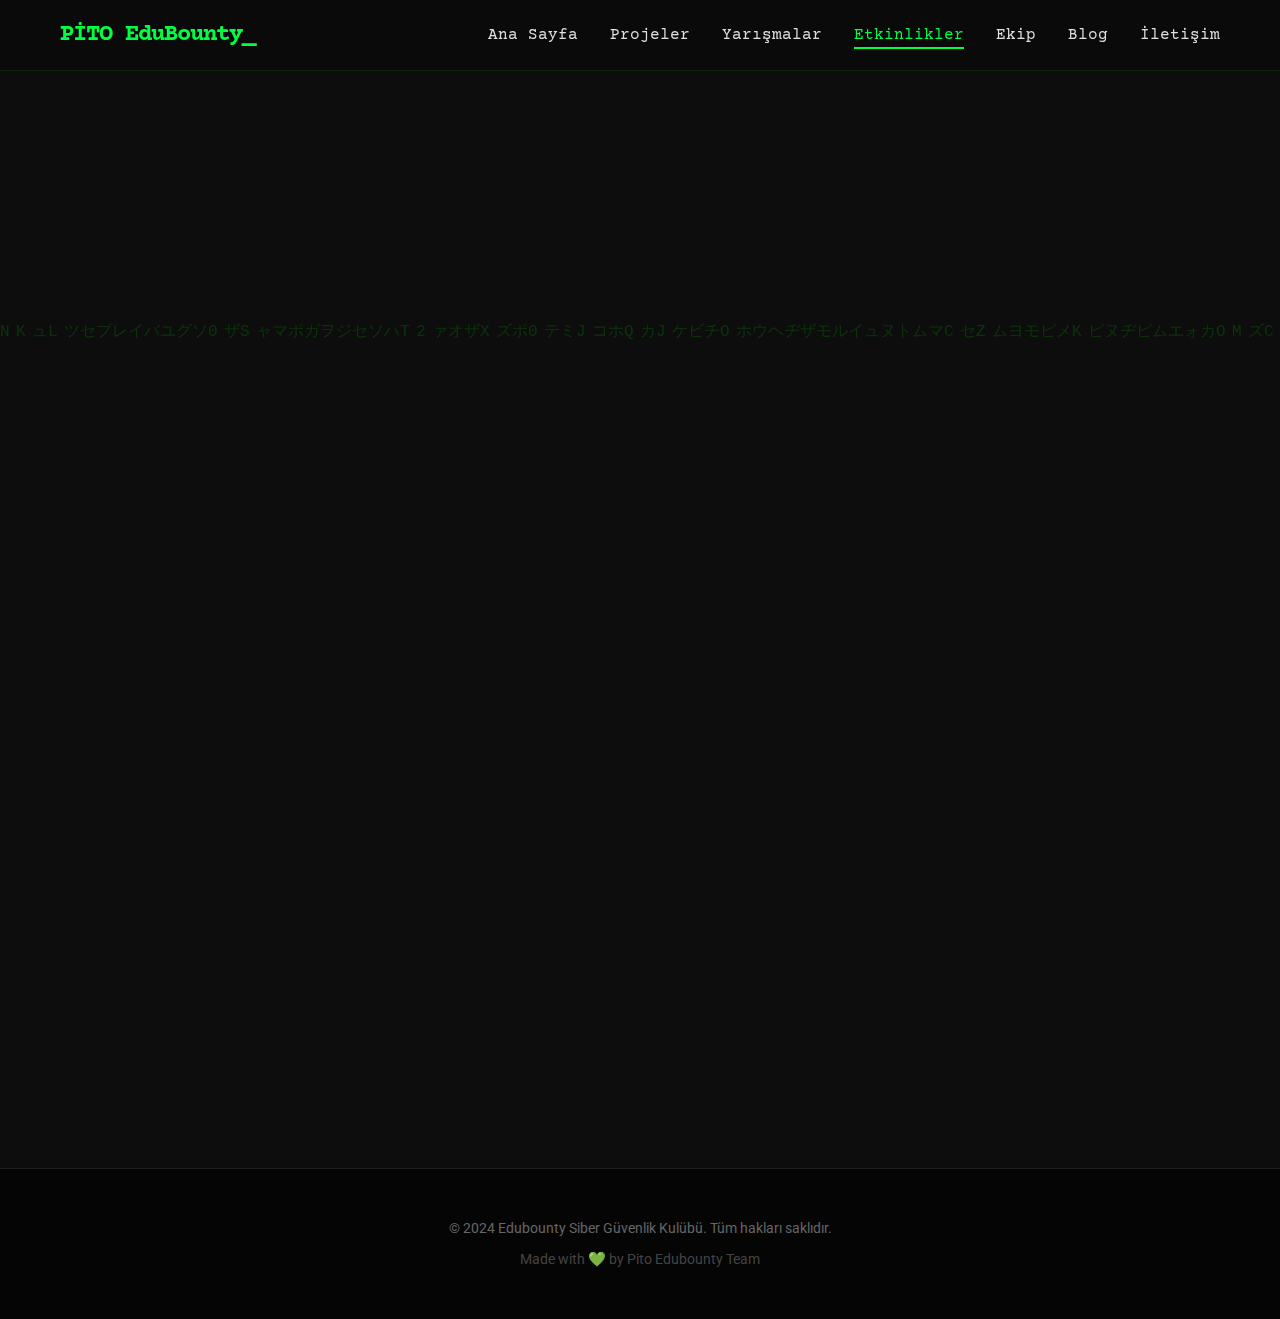
<file: events.html>
<!DOCTYPE html>
<html lang="tr">
<head>
    <meta charset="UTF-8">
    <meta name="viewport" content="width=device-width, initial-scale=1.0">
    <title>Edubounty | Etkinlikler</title>
    <link rel="icon" type="image/png" href="favicon.png">
    <link rel="stylesheet" href="css/style.css">
    <link href="https://fonts.googleapis.com/css2?family=Courier+Prime:ital,wght@0,400;0,700;1,400&family=Orbitron:wght@400;500;700;900&family=Roboto:wght@300;400;500;700&display=swap" rel="stylesheet">
</head>
<body>

    <canvas id="matrixCanvas"></canvas>

    <nav class="navbar">
        <div class="container nav-container">
            <a href="index.html" class="logo">PİTO EduBounty<span class="cursor">_</span></a>
            <div class="menu-toggle" id="mobile-menu">
                <span class="bar"></span>
                <span class="bar"></span>
                <span class="bar"></span>
            </div>
            <ul class="nav-menu">
                <li class="nav-item"><a href="index.html" class="nav-link">Ana Sayfa</a></li>
                <li class="nav-item"><a href="projects.html" class="nav-link">Projeler</a></li>
                <li class="nav-item"><a href="competitions.html" class="nav-link">Yarışmalar</a></li>
                <li class="nav-item"><a href="events.html" class="nav-link">Etkinlikler</a></li>
                <li class="nav-item"><a href="team.html" class="nav-link">Ekip</a></li>
                <li class="nav-item"><a href="blog.html" class="nav-link">Blog</a></li>
                <li class="nav-item"><a href="contact.html" class="nav-link">İletişim</a></li>
            </ul>
        </div>
    </nav>

    <div class="main-wrapper" style="padding-top: 80px;">
        <section class="section">
            <div class="container">
                <h2 class="section-title">&lt;/ ETKİNLİKLER /&gt;</h2>
                <div class="timeline">
                    <div class="timeline-item">
                        <div class="timeline-content">
                            <h3>Haftalık Workshop'lar 🛠️</h3>
                            <p>Her hafta farklı bir siber güvenlik konusunda eğitimler: Web Security, Cryptography, Network Security, Reverse Engineering.</p>
                        </div>
                    </div>
                    <div class="timeline-item">
                        <div class="timeline-content">
                            <h3>Guest Speaker Series 🗣️</h3>
                            <p>Sektörden profesyonelleri davet ederek deneyimlerini ve güncel tehditleri öğreniyoruz.</p>
                        </div>
                    </div>
                    <div class="timeline-item">
                        <div class="timeline-content">
                            <h3>CTF Bootcamp 🎓</h3>
                            <p>Yeni üyeler için yoğun CTF eğitim programları düzenliyoruz. Temel konulardan başlayarak ileri seviye tekniklere kadar.</p>
                        </div>
                    </div>
                    <div class="timeline-item">
                        <div class="timeline-content">
                            <h3>Bug Bounty Sessions 🐛</h3>
                            <p>Gerçek dünya bug bounty programlarında nasıl zafiyet bulunacağına dair pratik oturumlar.</p>
                        </div>
                    </div>
                    <div class="timeline-item">
                        <div class="timeline-content">
                            <h3>Networking Events 🤝</h3>
                            <p>Diğer üniversitelerin siber güvenlik kulüpleriyle ortak etkinlikler ve bilgi paylaşımı.</p>
                        </div>
                    </div>
                    <div class="timeline-item">
                        <div class="timeline-content">
                            <h3>Hack Nights 🌙</h3>
                            <p>Aylık olarak düzenlenen gece boyunca süren CTF çözüm maratonları.</p>
                        </div>
                    </div>
                </div>
            </div>
        </section>

        <footer class="footer">
            <div class="container">
                <p>&copy; 2024 Edubounty Siber Güvenlik Kulübü. Tüm hakları saklıdır.</p>
                <p class="credits">Made with 💚 by Pito Edubounty Team</p>
            </div>
        </footer>
    </div>

    <script src="js/script.js"></script>
</body>
</html>
</file>
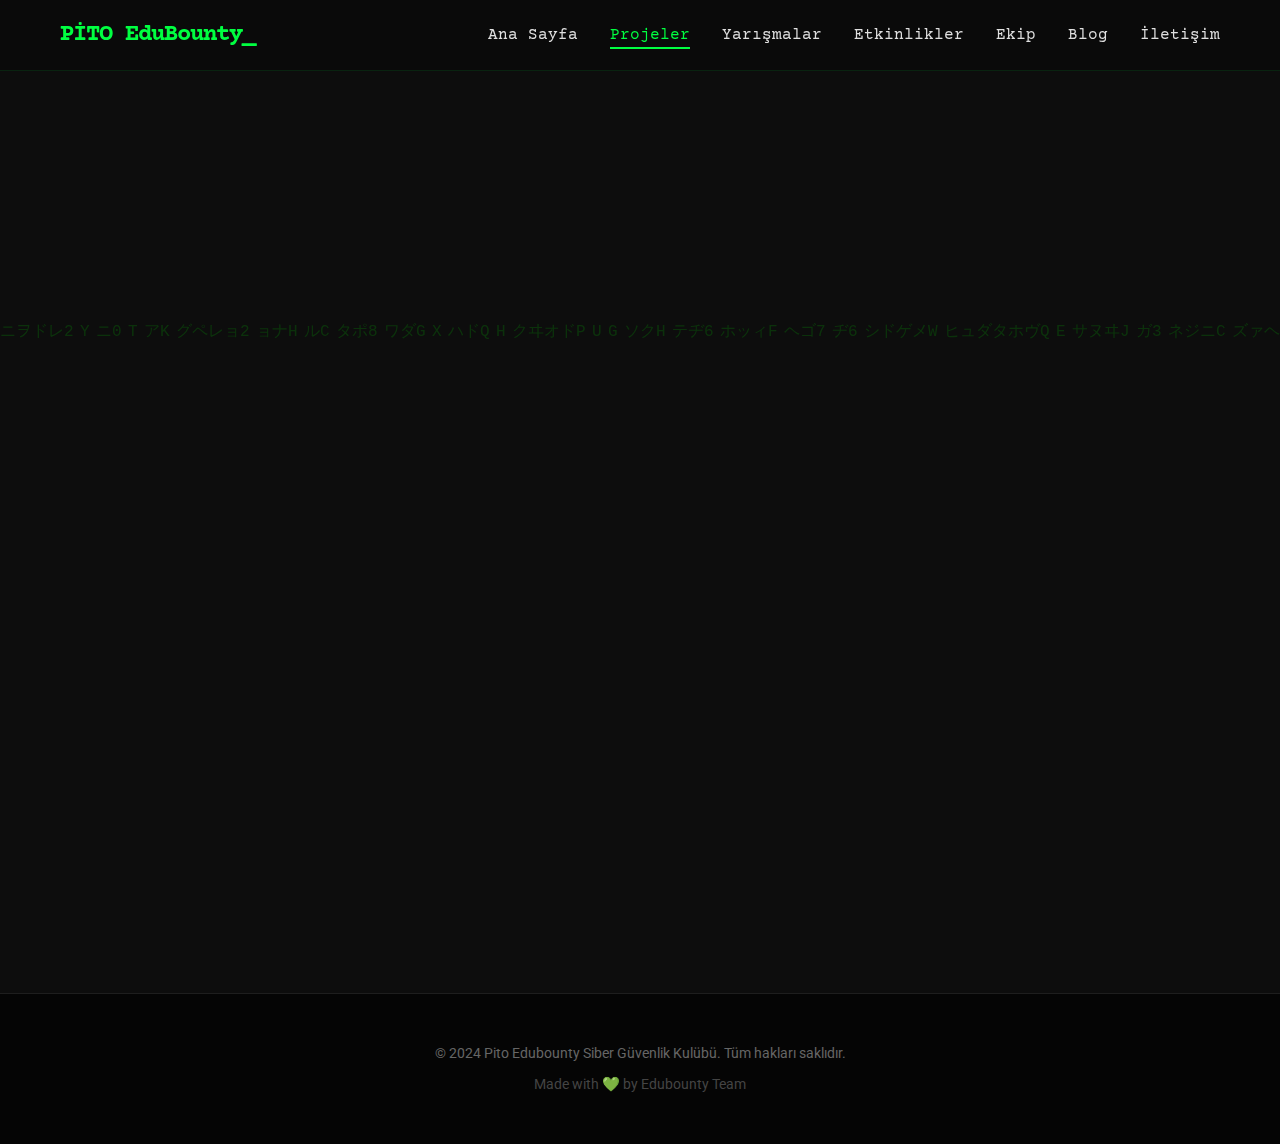
<file: projects.html>
<!DOCTYPE html>
<html lang="tr">
<head>
    <meta charset="UTF-8">
    <meta name="viewport" content="width=device-width, initial-scale=1.0">
    <title>Edubounty | Projeler</title>
    <link rel="icon" type="image/png" href="favicon.png">
    <link rel="stylesheet" href="css/style.css">
    <link href="https://fonts.googleapis.com/css2?family=Courier+Prime:ital,wght@0,400;0,700;1,400&family=Orbitron:wght@400;500;700;900&family=Roboto:wght@300;400;500;700&display=swap" rel="stylesheet">
</head>
<body>

    <canvas id="matrixCanvas"></canvas>

    <nav class="navbar">
        <div class="container nav-container">
            <a href="index.html" class="logo">PİTO EduBounty<span class="cursor">_</span></a>
            <div class="menu-toggle" id="mobile-menu">
                <span class="bar"></span>
                <span class="bar"></span>
                <span class="bar"></span>
            </div>
            <ul class="nav-menu">
                <li class="nav-item"><a href="index.html" class="nav-link">Ana Sayfa</a></li>
                <li class="nav-item"><a href="projects.html" class="nav-link">Projeler</a></li>
                <li class="nav-item"><a href="competitions.html" class="nav-link">Yarışmalar</a></li>
                <li class="nav-item"><a href="events.html" class="nav-link">Etkinlikler</a></li>
                <li class="nav-item"><a href="team.html" class="nav-link">Ekip</a></li>
                <li class="nav-item"><a href="blog.html" class="nav-link">Blog</a></li>
                <li class="nav-item"><a href="contact.html" class="nav-link">İletişim</a></li>
            </ul>
        </div>
    </nav>

    <div class="main-wrapper" style="padding-top: 80px;">
        <section class="section">
            <div class="container">
                <h2 class="section-title">&lt;/ PROJELER /&gt;</h2>
                <div style="min-height: 50vh; display: flex; align-items: center; justify-content: center; flex-direction: column; text-align: center;">
                    <h1 class="glitch" data-text="YAKINDA..." style="font-size: 4rem;">YAKINDA...</h1>
                    <p class="subtitle" style="margin-top: 2rem;">Projelerimiz çok yakında burada listelenecek.</p>
                    <p class="command blink" style="font-size: 2rem; color: var(--neon-green); margin-top: 1rem;">$ _</p>
                </div>
            </div>
        </section>

        <footer class="footer">
            <div class="container">
                <p>&copy; 2024 Pito Edubounty Siber Güvenlik Kulübü. Tüm hakları saklıdır.</p>
                <p class="credits">Made with 💚 by Edubounty Team</p>
            </div>
        </footer>
    </div>

    <script src="js/script.js"></script>
</body>
</html>
</file>
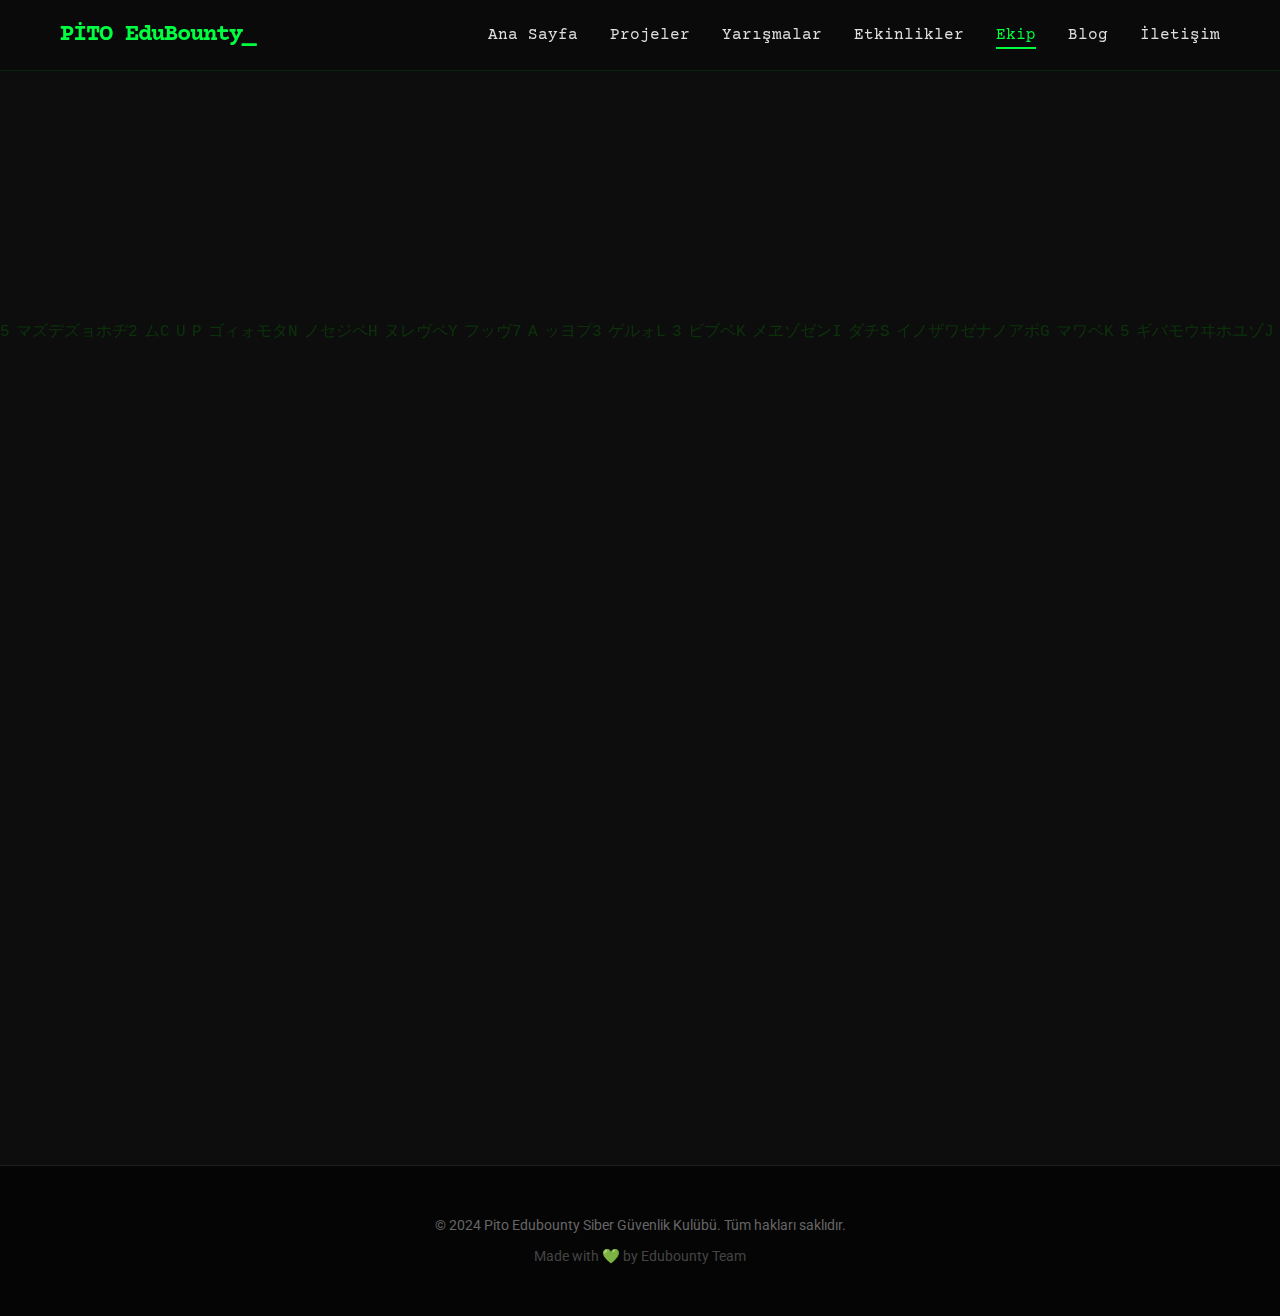
<file: team.html>
<!DOCTYPE html>
<html lang="tr">
<head>
    <meta charset="UTF-8">
    <meta name="viewport" content="width=device-width, initial-scale=1.0">
    <title>Edubounty | Ekip</title>
    <link rel="icon" type="image/png" href="favicon.png">
    <link rel="stylesheet" href="css/style.css">
    <link href="https://fonts.googleapis.com/css2?family=Courier+Prime:ital,wght@0,400;0,700;1,400&family=Orbitron:wght@400;500;700;900&family=Roboto:wght@300;400;500;700&display=swap" rel="stylesheet">
</head>
<body>

    <canvas id="matrixCanvas"></canvas>

    <nav class="navbar">
        <div class="container nav-container">
            <a href="index.html" class="logo">PİTO EduBounty<span class="cursor">_</span></a>
            <div class="menu-toggle" id="mobile-menu">
                <span class="bar"></span>
                <span class="bar"></span>
                <span class="bar"></span>
            </div>
            <ul class="nav-menu">
                <li class="nav-item"><a href="index.html" class="nav-link">Ana Sayfa</a></li>
                <li class="nav-item"><a href="projects.html" class="nav-link">Projeler</a></li>
                <li class="nav-item"><a href="competitions.html" class="nav-link">Yarışmalar</a></li>
                <li class="nav-item"><a href="events.html" class="nav-link">Etkinlikler</a></li>
                <li class="nav-item"><a href="team.html" class="nav-link">Ekip</a></li>
                <li class="nav-item"><a href="blog.html" class="nav-link">Blog</a></li>
                <li class="nav-item"><a href="contact.html" class="nav-link">İletişim</a></li>
            </ul>
        </div>
    </nav>

    <div class="main-wrapper" style="padding-top: 80px;">
        <section class="section">
            <div class="container">
                <h2 class="section-title">&lt;/ EKİBİMİZ /&gt;</h2>
                <div class="terminal-window large-terminal">
                    <div class="terminal-header">
                        <div class="buttons">
                            <span class="btn red"></span>
                            <span class="btn yellow"></span>
                            <span class="btn green"></span>
                        </div>
                        <div class="title">user@edubounty:~/team</div>
                    </div>
                    <div class="terminal-body">
                        <p class="command">$ cat team_members.txt</p>
                        <br>
                        <p class="output highlight">Kordinatör Öğretmen:</p>
                        <p class="output">→ Cihan GÜNGÖR</p>
                        <br>
                        <p class="output highlight">Ekip Üyeleri:</p>
                        <p class="output">→ Selman Farisi Cüzdan</p>
                        <p class="output">→ Eray Fazlıoğlu</p>
                        <p class="output">→ Talha Yiğit Atmaca</p>
                        <p class="output">→ Muhammet Emin Karkın</p>
                        <p class="output">→ Emir Rüya</p>
                        <p class="output">→ Muhammed Hamza Aşçi</p>
                        <p class="output">→ Muhammed Arif</p>
                        <p class="output">→ Berat Aytuğ</p>
                        <p class="output">→ Berk Çetinkaya</p>
                        <p class="output">→ Murat Kabakçıoğlu</p>
                        <p class="output">→ Devran İritaş</p>
                        <br>
                        <p class="output text-matrix-green">Total Members: 11</p>
                        <p class="command blink">&nbsp;</p>
                    </div>
                </div>
            </div>
        </section>

        <footer class="footer">
            <div class="container">
                <p>&copy; 2024 Pito Edubounty Siber Güvenlik Kulübü. Tüm hakları saklıdır.</p>
                <p class="credits">Made with 💚 by Edubounty Team</p>
            </div>
        </footer>
    </div>

    <script src="js/script.js"></script>
</body>
</html>
</file>
<file: css/style.css>
:root {
  --bg-color: #0d0d0d;
  --terminal-bg: #0a0a0a;
  --text-color: #e0e0e0;
  --neon-green: #00ff41;
  --neon-blue: #00ccff;
  --dark-green: #003b00;
  --matrix-green: #0f0;
  --glass-bg: rgba(20, 20, 20, 0.7);
  --glass-border: rgba(0, 255, 65, 0.2);
  --font-mono: "Courier Prime", monospace;
  --font-sans: "Roboto", sans-serif;
  --font-display: "Orbitron", sans-serif;
}

* {
  margin: 0;
  padding: 0;
  box-sizing: border-box;
}

html {
  scroll-behavior: smooth;
}

body {
  background-color: var(--bg-color);
  color: var(--text-color);
  font-family: var(--font-sans);
  line-height: 1.6;
  overflow-x: hidden;
  opacity: 0; /* Başlangıçta görünmez (Fade In için) */
  transition: opacity 0.4s ease-in-out;
}

body.loaded {
  opacity: 1; /* Yüklendiğinde görünür */
}

/* Canvas Background */
#matrixCanvas {
  position: fixed;
  top: 0;
  left: 0;
  z-index: -1;
  width: 100%;
  height: 100%;
  opacity: 0.15; /* Sadece hafif bir arka plan efekti */
}

.container {
  max-width: 1200px;
  margin: 0 auto;
  padding: 0 20px;
}

/* Scrollbar */
::-webkit-scrollbar {
  width: 8px;
}
::-webkit-scrollbar-track {
  background: #000;
}
::-webkit-scrollbar-thumb {
  background: var(--dark-green);
  border-radius: 4px;
}
::-webkit-scrollbar-thumb:hover {
  background: var(--neon-green);
}

/* Navbar */
.navbar {
  position: sticky;
  top: 0;
  z-index: 1000;
  padding: 1rem 0;
  background: rgba(10, 10, 10, 0.85);
  backdrop-filter: blur(10px);
  transition: box-shadow 0.3s ease;
  border-bottom: 1px solid rgba(0, 255, 65, 0.1);
}

.navbar.scrolled {
  box-shadow: 0 5px 20px rgba(0, 255, 65, 0.1);
}

.nav-container {
  display: flex;
  justify-content: space-between;
  align-items: center;
}

.logo {
  font-family: var(--font-mono);
  font-size: 1.5rem;
  color: var(--neon-green);
  text-decoration: none;
  font-weight: 700;
  letter-spacing: -1px;
}

.cursor, .blink {
  animation: blink 1s step-end infinite;
}

.nav-menu {
  display: flex;
  list-style: none;
  gap: 2rem;
}

.nav-link {
  color: var(--text-color);
  text-decoration: none;
  font-family: var(--font-mono);
  font-size: 1rem;
  position: relative;
  transition: color 0.3s;
}

.nav-link::after {
  content: "";
  position: absolute;
  width: 0;
  height: 2px;
  bottom: -5px;
  left: 0;
  background-color: var(--neon-green);
  transition: width 0.3s;
}

.nav-link:hover, .nav-link.active {
    color: var(--neon-green);
}

.nav-link:hover::after, .nav-link.active::after {
    width: 100%;
}

.menu-toggle {
  display: none;
  cursor: pointer;
  flex-direction: column;
  gap: 5px;
}

.bar {
  width: 25px;
  height: 3px;
  background-color: var(--neon-green);
  transition: 0.3s;
}

/* Hero Section */
.hero {
  height: 100vh;
  display: flex;
  align-items: center;
  justify-content: center;
  text-align: center;
  padding-top: 60px; /* navbar offset */
  position: relative;
}

.hero-content h1 {
  font-size: 5rem;
  font-family: var(--font-display);
  color: var(--text-color);
  letter-spacing: 5px;
  text-transform: uppercase;
  position: relative;
  display: inline-block;
}

/* Glitch Effect */
.glitch {
  position: relative;
  color: var(--text-color);
}
.glitch::before,
.glitch::after {
  content: attr(data-text);
  position: absolute;
  top: 0;
  left: 0;
  width: 100%;
  height: 100%;
}
.glitch::before {
  left: 2px;
  text-shadow: -1px 0 red;
  clip: rect(44px, 450px, 56px, 0);
  animation: glitch-anim 5s infinite linear alternate-reverse;
}
.glitch::after {
  left: -2px;
  text-shadow: -1px 0 blue;
  clip: rect(44px, 450px, 56px, 0);
  animation: glitch-anim2 5s infinite linear alternate-reverse;
}

.subtitle {
  font-size: 2rem;
  color: var(--neon-blue);
  margin-bottom: 1rem;
  font-family: var(--font-mono);
}

.slogan {
  font-size: 1.2rem;
  max-width: 600px;
  margin: 0 auto 2rem;
  opacity: 0.8;
}

.cta-button {
  display: inline-block;
  padding: 1rem 2.5rem;
  background: transparent;
  border: 1px solid var(--neon-green);
  color: var(--neon-green);
  font-family: var(--font-mono);
  font-weight: bold;
  text-decoration: none;
  text-transform: uppercase;
  transition: all 0.3s;
  box-shadow: 0 0 10px rgba(0, 255, 65, 0.2);
}

.cta-button:hover {
  background: var(--neon-green);
  color: #000;
  box-shadow: 0 0 20px rgba(0, 255, 65, 0.6);
  transform: translateY(-2px);
}

.cta-button.large {
  font-size: 1.2rem;
  padding: 1.2rem 3rem;
}

/* Sections */
.section {
  padding: 100px 0;
  opacity: 0;
  animation: fadeInUp 1s forwards;
  animation-timeline: view(); /* Modern browser support needed */
  animation-range: entry 10% cover 30%;
}

@keyframes fadeInUp {
  from {
    opacity: 0;
    transform: translateY(30px);
  }
  to {
    opacity: 1;
    transform: translateY(0);
  }
}

.section-title {
  font-family: var(--font-display);
  font-size: 2.5rem;
  color: var(--neon-green);
  text-align: center;
  margin-bottom: 3rem;
  text-shadow: 0 0 10px rgba(0, 255, 65, 0.3);
}

/* Terminal Window */
.terminal-window {
  background: rgba(0, 0, 0, 0.9);
  border: 1px solid var(--neon-green);
  border-radius: 5px;
  box-shadow: 0 0 15px rgba(0, 255, 65, 0.1);
  overflow: hidden;
  font-family: var(--font-mono);
  max-width: 800px;
  margin: 0 auto;
}

.terminal-header {
  background: #1a1a1a;
  padding: 10px 15px;
  border-bottom: 1px solid #333;
  display: flex;
  align-items: center;
}

.buttons {
  display: flex;
  gap: 8px;
  margin-right: 15px;
}

.btn {
  width: 12px;
  height: 12px;
  border-radius: 50%;
}
.red {
  background: #ff5f56;
}
.yellow {
  background: #ffbd2e;
}
.green {
  background: #27c93f;
}

.title {
  color: #888;
  font-size: 0.9rem;
}

.terminal-body {
  padding: 20px;
  color: #ccc;
  font-size: 0.95rem;
}

.command {
  color: #fff;
}
.command::before {
  content: "$ ";
  color: var(--neon-green);
}
.output {
  margin-bottom: 5px;
  line-height: 1.4;
}
.text-matrix-green {
  color: var(--matrix-green);
}
.status-ok {
  color: var(--neon-green);
  font-weight: bold;
}
.highlight {
  color: var(--neon-blue);
  font-weight: bold;
  margin-top: 10px;
}

/* Stats Grid */
.stats-grid {
  display: flex;
  flex-wrap: wrap;
  justify-content: center;
  gap: 2rem;
}

.stat-card {
  background: var(--glass-bg);
  border: 1px solid var(--glass-border);
  padding: 2rem;
  text-align: center;
  border-radius: 8px;
  min-width: 200px;
  flex: 1;
  transition: transform 0.3s;
}

.stat-card:hover {
  transform: translateY(-5px);
  box-shadow: 0 0 15px rgba(0, 255, 65, 0.15);
}

.stat-number {
  font-size: 3rem;
  font-weight: 700;
  font-family: var(--font-display);
  margin-bottom: 0.5rem;
}

.stat-label {
  color: #ccc;
  font-size: 1.1rem;
}

/* Grids */
.grid-3 {
  display: grid;
  grid-template-columns: repeat(auto-fit, minmax(300px, 1fr));
  gap: 2rem;
}

.grid-2 {
  display: grid;
  grid-template-columns: repeat(auto-fit, minmax(400px, 1fr));
  gap: 2rem;
}

/* Cards */
.card {
  background: #111;
  border: 1px solid #333;
  padding: 1.5rem;
  border-radius: 4px;
  transition: all 0.3s ease;
  position: relative;
  overflow: hidden;
}

.card::before {
  content: "";
  position: absolute;
  top: 0;
  left: 0;
  height: 2px;
  width: 0;
  background: linear-gradient(90deg, var(--neon-green), var(--neon-blue));
  transition: width 0.4s ease;
}

.card:hover {
  transform: translateY(-8px);
  border-color: var(--neon-green);
  box-shadow: 0 5px 15px rgba(0, 0, 0, 0.5);
}

.card:hover::before {
  width: 100%;
}

.card h3 {
  color: var(--neon-blue);
  margin-bottom: 1rem;
  font-family: var(--font-display);
  font-size: 1.3rem;
}

.card p {
  color: #aaa;
  margin-bottom: 1.5rem;
  font-size: 0.95rem;
}

.tags {
  display: flex;
  flex-wrap: wrap;
  gap: 0.5rem;
}

.tag {
  background: rgba(0, 255, 65, 0.05);
  border: 1px solid rgba(0, 255, 65, 0.2);
  color: var(--neon-green);
  padding: 0.2rem 0.6rem;
  font-size: 0.8rem;
  border-radius: 4px;
  font-family: var(--font-mono);
}

.badge {
  position: absolute;
  top: 15px;
  right: 15px;
  background: rgba(138, 43, 226, 0.2);
  border: 1px solid blueviolet;
  color: #d8bfd8;
  padding: 0.2rem 0.6rem;
  font-size: 0.75rem;
  border-radius: 4px;
  font-weight: bold;
}

/* Timeline/Events (Vertical List) */
.timeline {
  max-width: 800px;
  margin: 0 auto;
  position: relative;
}

.timeline::before {
  content: "";
  position: absolute;
  left: 20px;
  top: 0;
  bottom: 0;
  width: 2px;
  background: rgba(0, 255, 65, 0.2);
}

.timeline-item {
  padding-left: 50px;
  margin-bottom: 2rem;
  position: relative;
}

.timeline-item::before {
  content: "";
  position: absolute;
  left: 14px; /* Align with line */
  top: 5px;
  width: 14px;
  height: 14px;
  background: var(--bg-color);
  border: 2px solid var(--neon-green);
  border-radius: 50%;
}

.timeline-content h3 {
  color: var(--neon-green);
  font-family: var(--font-mono);
  margin-bottom: 0.5rem;
}

.timeline-content p {
  color: #bbb;
}

/* Contact */
.contact-wrapper {
  max-width: 700px;
  margin: 0 auto;
  text-align: center;
}

.contact-list {
  list-style: none;
  text-align: left;
}

.contact-list li {
  margin-bottom: 0.8rem;
}

.contact-list a {
  color: var(--text-color);
  text-decoration: none;
  transition: color 0.2s;
}

.contact-list a:hover {
  color: var(--neon-blue);
  text-decoration: underline;
}

.contact-action {
  margin-top: 3rem;
}

/* Footer */
.footer {
  border-top: 1px solid rgba(255, 255, 255, 0.1);
  padding: 3rem 0;
  text-align: center;
  background: #050505;
  margin-top: 5rem;
}

.footer p {
  color: #666;
  font-size: 0.9rem;
}

.footer .credits {
  margin-top: 0.5rem;
  color: #444;
}

/* Animations */
@keyframes blink {
  50% {
    opacity: 0;
  }
}

@keyframes glitch-anim {
  0% {
    clip: rect(24px, 9999px, 98px, 0);
  }
  10% {
    clip: rect(66px, 9999px, 16px, 0);
  }
  20% {
    clip: rect(32px, 9999px, 86px, 0);
  }
  30% {
    clip: rect(10px, 9999px, 91px, 0);
  }
  40% {
    clip: rect(72px, 9999px, 35px, 0);
  }
  50% {
    clip: rect(4px, 9999px, 7px, 0);
  }
  60% {
    clip: rect(95px, 9999px, 19px, 0);
  }
  70% {
    clip: rect(14px, 9999px, 47px, 0);
  }
  80% {
    clip: rect(81px, 9999px, 72px, 0);
  }
  90% {
    clip: rect(56px, 9999px, 4px, 0);
  }
  100% {
    clip: rect(39px, 9999px, 20px, 0);
  }
}

@keyframes glitch-anim2 {
  0% {
    clip: rect(97px, 9999px, 40px, 0);
  }
  10% {
    clip: rect(15px, 9999px, 66px, 0);
  }
  20% {
    clip: rect(78px, 9999px, 14px, 0);
  }
  30% {
    clip: rect(93px, 9999px, 5px, 0);
  }
  40% {
    clip: rect(11px, 9999px, 81px, 0);
  }
  50% {
    clip: rect(6px, 9999px, 3px, 0);
  }
  60% {
    clip: rect(40px, 9999px, 94px, 0);
  }
  70% {
    clip: rect(23px, 9999px, 16px, 0);
  }
  80% {
    clip: rect(58px, 9999px, 11px, 0);
  }
  90% {
    clip: rect(8px, 9999px, 68px, 0);
  }
  100% {
    clip: rect(33px, 9999px, 89px, 0);
  }
}

/* Meda Queries */
@media (max-width: 768px) {
  .menu-toggle {
    display: flex;
  }

  .nav-menu {
    position: fixed;
    left: -100%;
    top: 60px; /* navbar height */
    flex-direction: column;
    background: #000;
    width: 100%;
    height: calc(100vh - 60px);
    align-items: center;
    justify-content: center;
    transition: 0.3s;
    border-right: 1px solid rgba(0, 255, 65, 0.2);
  }

  .nav-menu.active {
    left: 0;
  }

  .hero-content h1 {
    font-size: 3rem;
  }

  .subtitle {
    font-size: 1.5rem;
  }

  .stats-grid {
    flex-direction: column;
  }

  .grid-2,
  .grid-3 {
    grid-template-columns: 1fr;
  }

  /* Hamburger Animation */
  .menu-toggle.active .bar:nth-child(2) {
    opacity: 0;
  }
  .menu-toggle.active .bar:nth-child(1) {
    transform: translateY(8px) rotate(45deg);
  }
  .menu-toggle.active .bar:nth-child(3) {
    transform: translateY(-8px) rotate(-45deg);
  }
}
</file>
